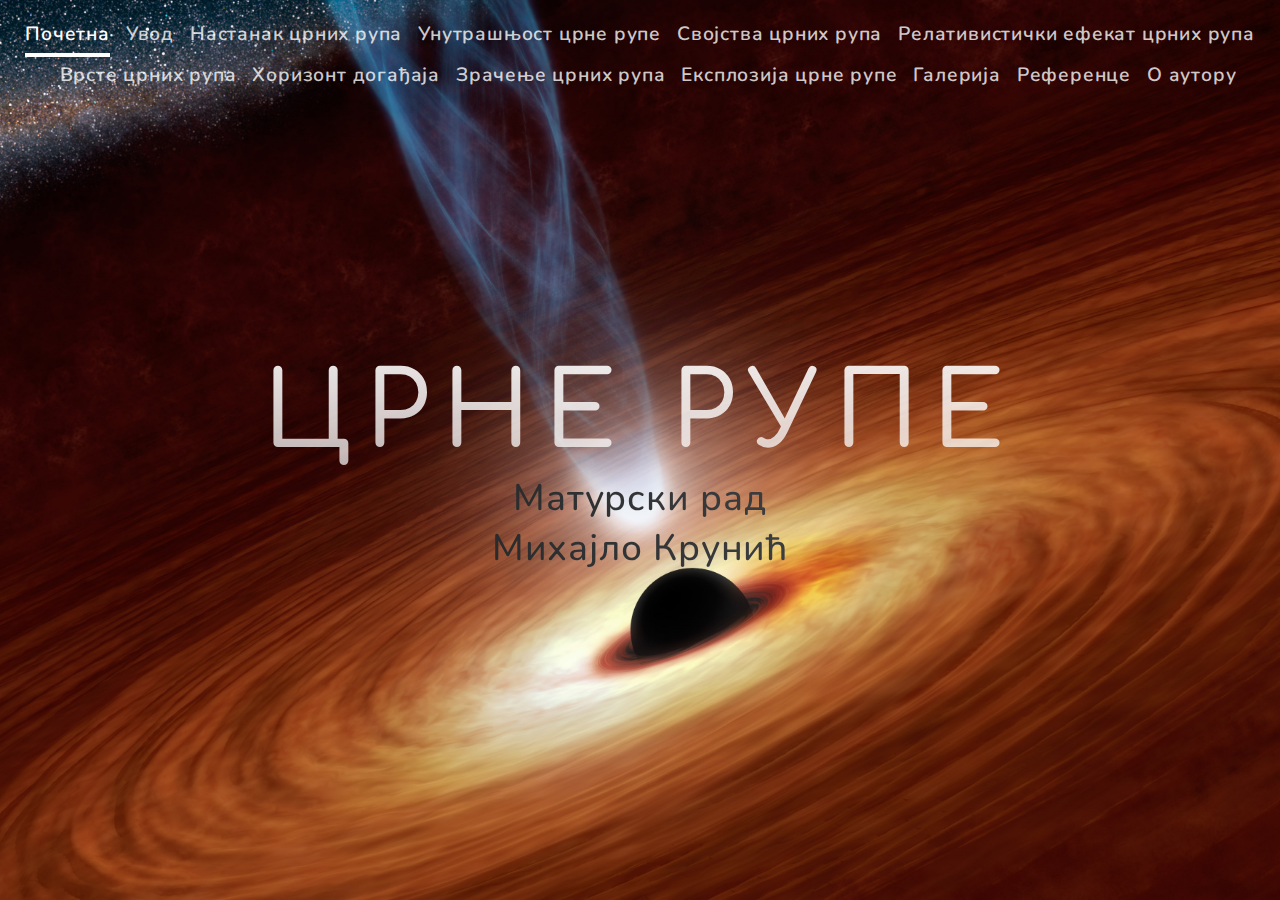
<file: index.html>
<!DOCTYPE html>
<html>
<head>
    <meta name="viewport" content="width=device-width, initial-scale=1, shrink-to-fit=no user-scalable=no">
    <title>Црне Рупе</title>
    <!-- Google Fonts -->
    <link href="https://fonts.googleapis.com/css?family=Comfortaa|Nunito&display=swap" rel="stylesheet">
    <!-- Bootstrap  CSS -->
    <link href="bootstrap/bootstrap.min.css" rel="stylesheet">
    <!-- CSS za stranice -->
    <link href="css/crne_rupe.css" rel="stylesheet">
</head>

<body class="text-center homepage" data-gr-c-s-loaded="true">
    <div class="cover-container d-flex w-100 h-100 p-3 mx-auto flex-column">
        <header class="masthead mb-auto">
            <div class="inner">
                <!--  <h3 class="masthead-brand text-uppercase">Црне Рупе</h3> -->
                <nav class="nav nav-masthead justify-content-center">
                    <a class="nav-link active" href="index.html">Почетна</a>
                    <a class="nav-link" href="stranice/uvod.html">Увод</a>
                    <a class="nav-link" href="stranice/nastanak.html">Настанак црних рупа</a>
                    <a class="nav-link" href="stranice/unutrasnjost.html">Унутрашњост црне рупе</a>
                    <a class="nav-link" href="stranice/svojstva.html">Својства црних рупа</a>
                    <a class="nav-link" href="relativisticki_efekat.html">Релативистички ефекат црних рупа</a>
                    <a class="nav-link" href="stranice/vrste.html">Врсте црних рупа</a>
                    <a class="nav-link" href="stranice/horizont_dogadjaja.html">Хоризонт догађаја</a>
                    <a class="nav-link" href="stranice/zracenje.html">Зрачење црних рупа</a>
                    <a class="nav-link" href="stranice/eksplozija.html">Експлозија црне рупе</a>
                    <a class="nav-link" href="stranice/galerija.html">Галерија</a>
                    <a class="nav-link" href="stranice/reference.html">Референце</a>
                    <a class="nav-link" href="stranice/autor.html">О аутору</a>
                </nav>
            </div>
        </header>
        <main role="main" class="inner-cover">
            <h1 class="cover-heading mx-auto my-0 text-uppercase">Црне Рупе</h1>
            <h2 class="mx-auto mt-2 mb-5">Матурски рад <br> Михајло Крунић</h2>
        </main>
        <footer class="mastfoot mt-auto">
            <div class="inner">
            </div>
        </footer>
    </div>
</body>

</html>
</file>
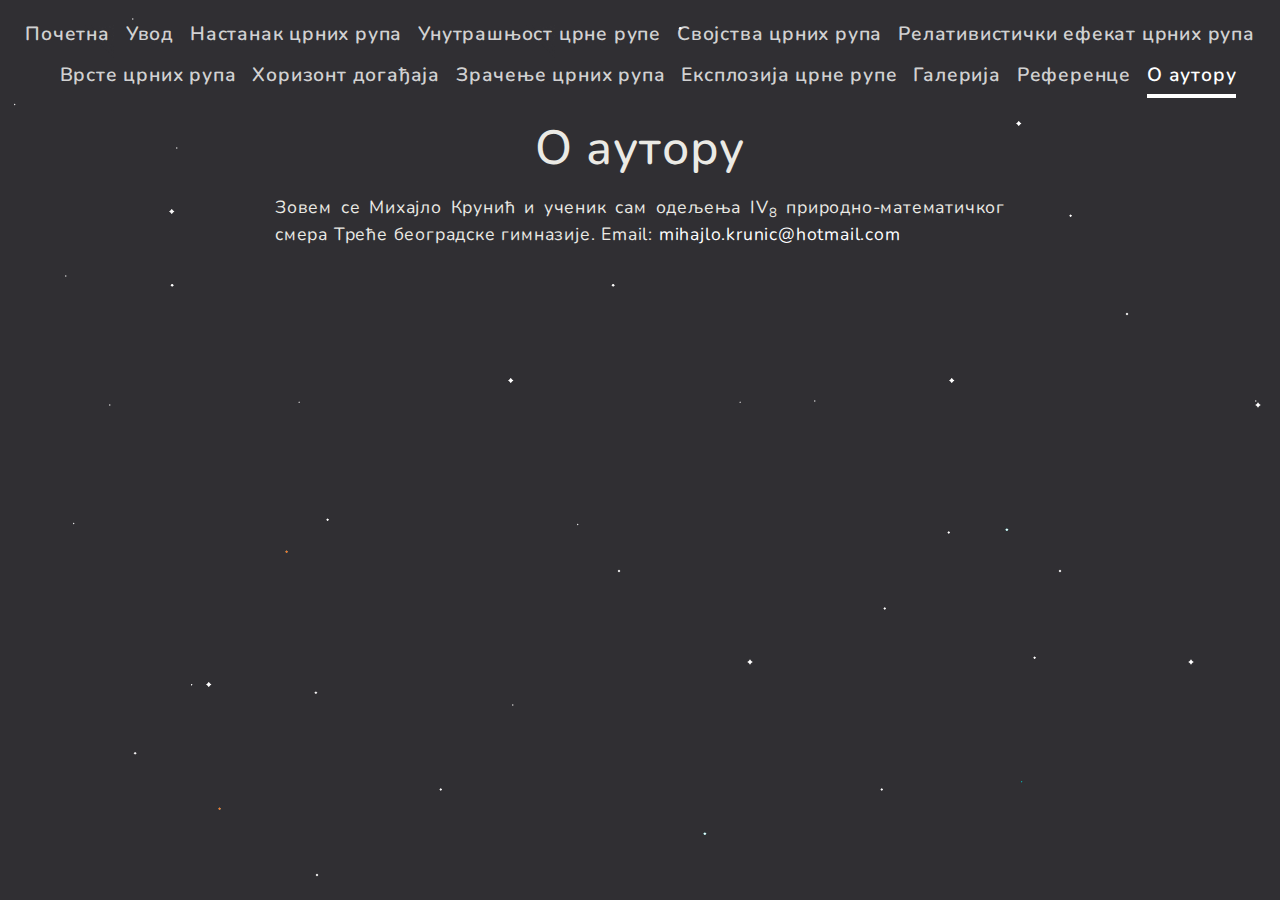
<file: stranice/autor.html>
<!DOCTYPE html>
<html>
<head>
    <meta name="viewport" content="width=device-width, initial-scale=1, shrink-to-fit=no user-scalable=no">
    <title>О аутору</title>
    <!-- Google Fonts -->
    <link href="https://fonts.googleapis.com/css?family=Comfortaa|Nunito&display=swap" rel="stylesheet">
    <!-- Bootstrap  CSS -->
    <link href="../bootstrap/bootstrap.min.css" rel="stylesheet">
    <!-- CSS za stranice -->
    <link href="../css/crne_rupe.css" rel="stylesheet">
</head>
<body class="content-page height_100">
    <div class="cover-container d-flex p-3 mx-auto flex-column">
        <!-- <img class="zvezde" src="img/zvezde.png">-->
        <header class="masthead mb-auto">
            <div class="inner">
                <nav class="nav nav-masthead justify-content-center">
                    <a class="nav-link" href="../index.html">Почетна</a>
                    <a class="nav-link" href="uvod.html">Увод</a>
                    <a class="nav-link" href="nastanak.html">Настанак црних рупа</a>
                    <a class="nav-link" href="unutrasnjost.html">Унутрашњост црне рупе</a>
                    <a class="nav-link" href="svojstva.html">Својства црних рупа</a>
                    <a class="nav-link" href="relativisticki_efekat.html">Релативистички ефекат црних рупа</a>
                    <a class="nav-link" href="vrste.html">Врсте црних рупа</a>
                    <a class="nav-link" href="horizont_dogadjaja.html">Хоризонт догађаја</a>
                    <a class="nav-link" href="zracenje.html">Зрачење црних рупа</a>
                    <a class="nav-link" href="eksplozija.html">Експлозија црне рупе</a>
                    <a class="nav-link" href="galerija.html">Галерија</a>
                    <a class="nav-link" href="reference.html">Референце</a>
                    <a class="nav-link active" href="autor.html">О аутору</a>
                </nav>
            </div>
        </header>
        <div class="sadrzaj">
            <div class="container">
                <div class="row sidebar">
                    <div class="col-lg-10 col-xl-8 offset-lg-1 offset-xl-2">
                        <div class="intro">
                            <h1 class="text-center tekst-title">О аутору</h1>
                        </div>
                        <div class="text">
                            <p>
                                Зовем се Михајло Крунић и ученик сам одељења IV<sub>8</sub> природно-математичког смера Треће београдске гимназије. Email: <a href="mailto:mihajlo.krunic@hotmail.com">mihajlo.krunic@hotmail.com</a>
                            </p>

                        </div>
                    </div>
                </div>
            </div>
        </div>
    </div>
</body>

</html>
</file>
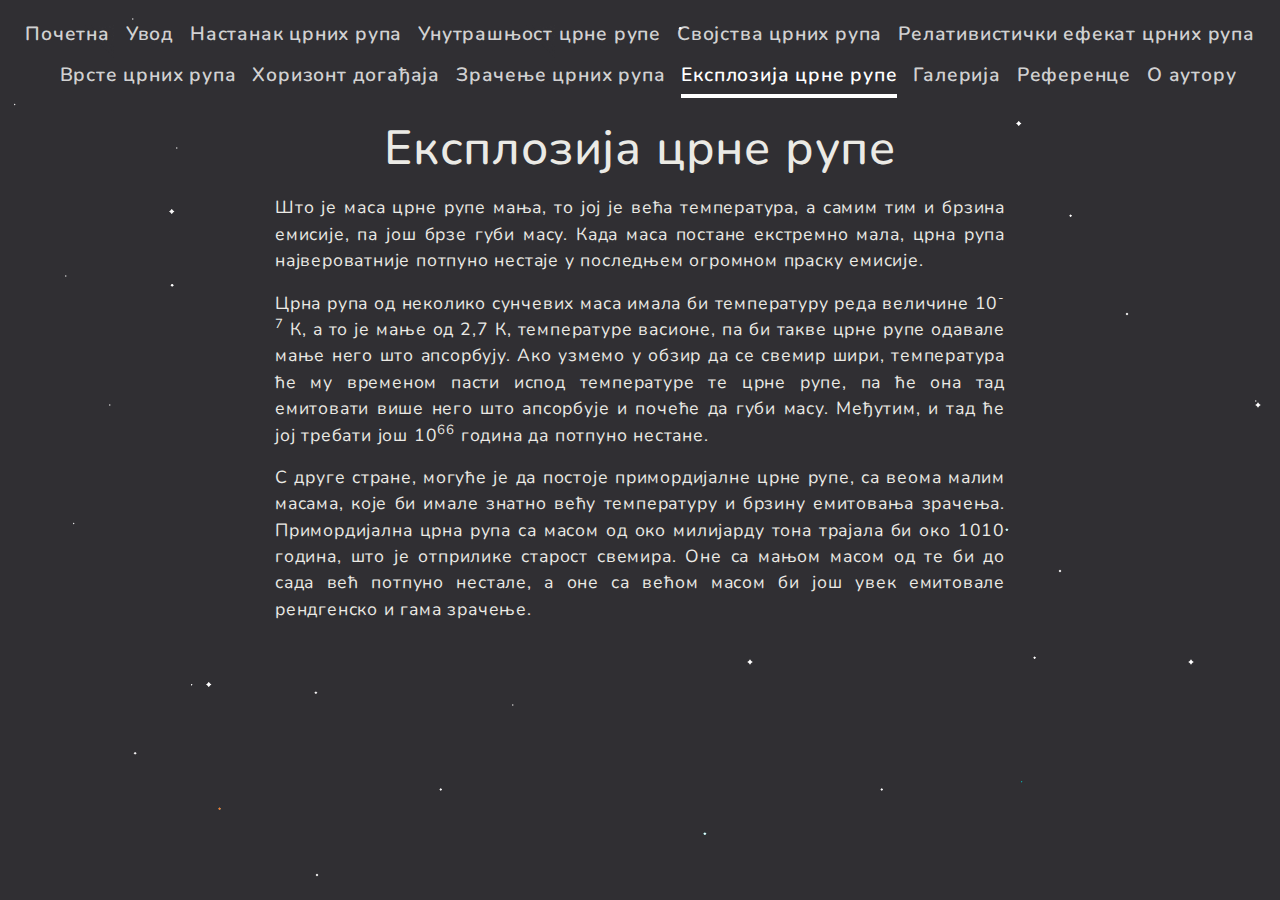
<file: stranice/eksplozija.html>
<!DOCTYPE html>
<html>
<head>
    <meta name="viewport" content="width=device-width, initial-scale=1, shrink-to-fit=no user-scalable=no">
    <title>Експлозија црне рупе</title>
    <!-- Google Fonts -->
    <link href="https://fonts.googleapis.com/css?family=Comfortaa|Nunito&display=swap" rel="stylesheet">
    <!-- Bootstrap  CSS -->
    <link href="../bootstrap/bootstrap.min.css" rel="stylesheet">
    <!-- CSS za stranice -->
    <link href="../css/crne_rupe.css" rel="stylesheet">
</head>
<body class="content-page height_100">
    <div class="cover-container d-flex p-3 mx-auto flex-column">
        <!-- <img class="zvezde" src="img/zvezde.png">-->
        <header class="masthead mb-auto">
            <div class="inner">
                <nav class="nav nav-masthead justify-content-center">
                    <a class="nav-link" href="../index.html">Почетна</a>
                    <a class="nav-link" href="uvod.html">Увод</a>
                    <a class="nav-link" href="nastanak.html">Настанак црних рупа</a>
                    <a class="nav-link" href="unutrasnjost.html">Унутрашњост црне рупе</a>
                    <a class="nav-link" href="svojstva.html">Својства црних рупа</a>
                    <a class="nav-link" href="relativisticki_efekat.html">Релативистички ефекат црних рупа</a>
                    <a class="nav-link" href="vrste.html">Врсте црних рупа</a>
                    <a class="nav-link" href="horizont_dogadjaja.html">Хоризонт догађаја</a>
                    <a class="nav-link" href="zracenje.html">Зрачење црних рупа</a>
                    <a class="nav-link active" href="eksplozija.html">Експлозија црне рупе</a>
                    <a class="nav-link" href="galerija.html">Галерија</a>
                    <a class="nav-link" href="reference.html">Референце</a>
                    <a class="nav-link" href="autor.html">О аутору</a>
                </nav>
            </div>
        </header>
        <div class="sadrzaj">
            <div class="container">
                <div class="row sidebar">
                    <div class="col-lg-10 col-xl-8 offset-lg-1 offset-xl-2">
                        <div class="intro">
                            <h1 class="text-center tekst-title">Експлозија црне рупе</h1>
                        </div>
                        <div class="text">
                            <p>
                                Што је маса црне рупе мања, то јој је већа температура, а самим тим и брзина емисије, па још брзе губи масу. Када маса постане екстремно мала, црна рупа највероватније потпуно нестаје у последњем огромном праску емисије.
                            </p>
                            <p>
                                Црна рупа од неколико сунчевих маса имала би температуру реда величине 10<sup>-7</sup> К, а то је мање од 2,7 К, температуре васионе, па би такве црне рупе одавале мање него што апсорбују. Ако узмемо у обзир да се свемир шири, температура ће му временом пасти испод температуре те црне рупе, па ће она тад емитовати више него што апсорбује и почеће да губи масу. Међутим, и тад ће јој требати још 10<sup>66</sup> година да потпуно нестане.
                            </p>
                            <p>
                               С друге стране, могуће је да постоје примордијалне црне рупе, са веома малим масама, које би имале знатно већу температуру и брзину емитовања зрачења. Примордијална црна рупа са масом од око милијарду тона трајала би око 1010 година, што је отприлике старост свемира. Оне са мањом масом од те би до сада већ потпуно нестале, а оне са већом масом би још увек емитовале рендгенско и гама зрачење.
                            </p>
                        </div>
                    </div>
                </div>
            </div>
        </div>
    </div>
</body>

</html>
</file>
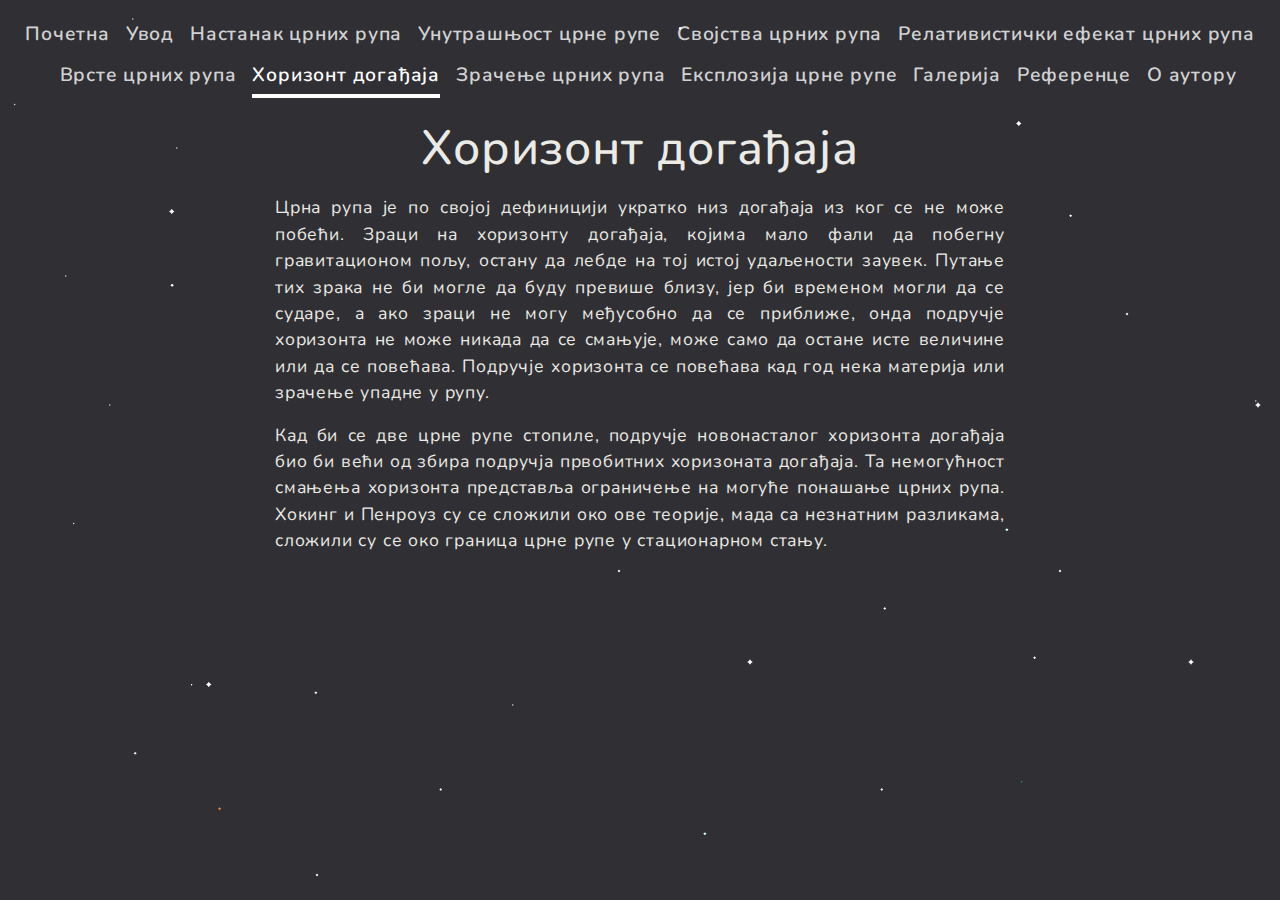
<file: stranice/horizont_dogadjaja.html>
<!DOCTYPE html>
<html>
<head>
    <meta name="viewport" content="width=device-width, initial-scale=1, shrink-to-fit=no user-scalable=no">
    <title>Хоризонт догађаја</title>
    <!-- Google Fonts -->
    <link href="https://fonts.googleapis.com/css?family=Comfortaa|Nunito&display=swap" rel="stylesheet">
    <!-- Bootstrap  CSS -->
    <link href="../bootstrap/bootstrap.min.css" rel="stylesheet">
    <!-- CSS za stranice -->
    <link href="../css/crne_rupe.css" rel="stylesheet">
</head>
<body class="content-page height_100">
    <div class="cover-container d-flex p-3 mx-auto flex-column">
        <!-- <img class="zvezde" src="img/zvezde.png">-->
        <header class="masthead mb-auto">
            <div class="inner">
                <nav class="nav nav-masthead justify-content-center">
                    <a class="nav-link" href="../index.html">Почетна</a>
                    <a class="nav-link" href="uvod.html">Увод</a>
                    <a class="nav-link" href="nastanak.html">Настанак црних рупа</a>
                    <a class="nav-link" href="unutrasnjost.html">Унутрашњост црне рупе</a>
                    <a class="nav-link" href="svojstva.html">Својства црних рупа</a>
                    <a class="nav-link" href="relativisticki_efekat.html">Релативистички ефекат црних рупа</a>
                    <a class="nav-link" href="vrste.html">Врсте црних рупа</a>
                    <a class="nav-link active" href="horizont_dogadjaja.html">Хоризонт догађаја</a>
                    <a class="nav-link" href="zracenje.html">Зрачење црних рупа</a>
                    <a class="nav-link" href="eksplozija.html">Експлозија црне рупе</a>
                    <a class="nav-link" href="galerija.html">Галерија</a>
                    <a class="nav-link" href="reference.html">Референце</a>
                    <a class="nav-link" href="autor.html">О аутору</a>
                </nav>
            </div>
        </header>
        <div class="sadrzaj">
            <div class="container">
                <div class="row sidebar">
                    <div class="col-lg-10 col-xl-8 offset-lg-1 offset-xl-2">
                        <div class="intro">
                            <h1 class="text-center tekst-title">Хоризонт догађаја</h1>
                        </div>
                        <div class="text">
                            <p>
                                Црна рупа је по својој дефиницији укратко низ догађаја из ког се не може побећи. Зраци на хоризонту догађаја, којима мало фали да побегну гравитационом пољу, остану да лебде на тој истој удаљености заувек. Путање тих зрака не би могле да буду превише близу, јер би временом могли да се сударе, а ако зраци не могу међусобно да се приближе, онда подручје хоризонта не може никада да се смањује, може само да остане исте величине или да се повећава. Подручје хоризонта се повећава кад год нека материја или зрачење упадне у рупу.
                            </p>
                            <p>
                                Кад би се две црне рупе стопиле, подручје новонасталог хоризонта догађаја био би већи од збира подручја првобитних хоризоната догађаја. Та немогућност смањења хоризонта представља ограничење на могуће понашање црних рупа. Хокинг и Пенроуз су се сложили око ове теорије, мада са незнатним разликама, сложили су се око граница црне рупе у стационарном стању.
                            </p>
                        </div>
                    </div>
                </div>
            </div>
        </div>
    </div>
</body>

</html>
</file>
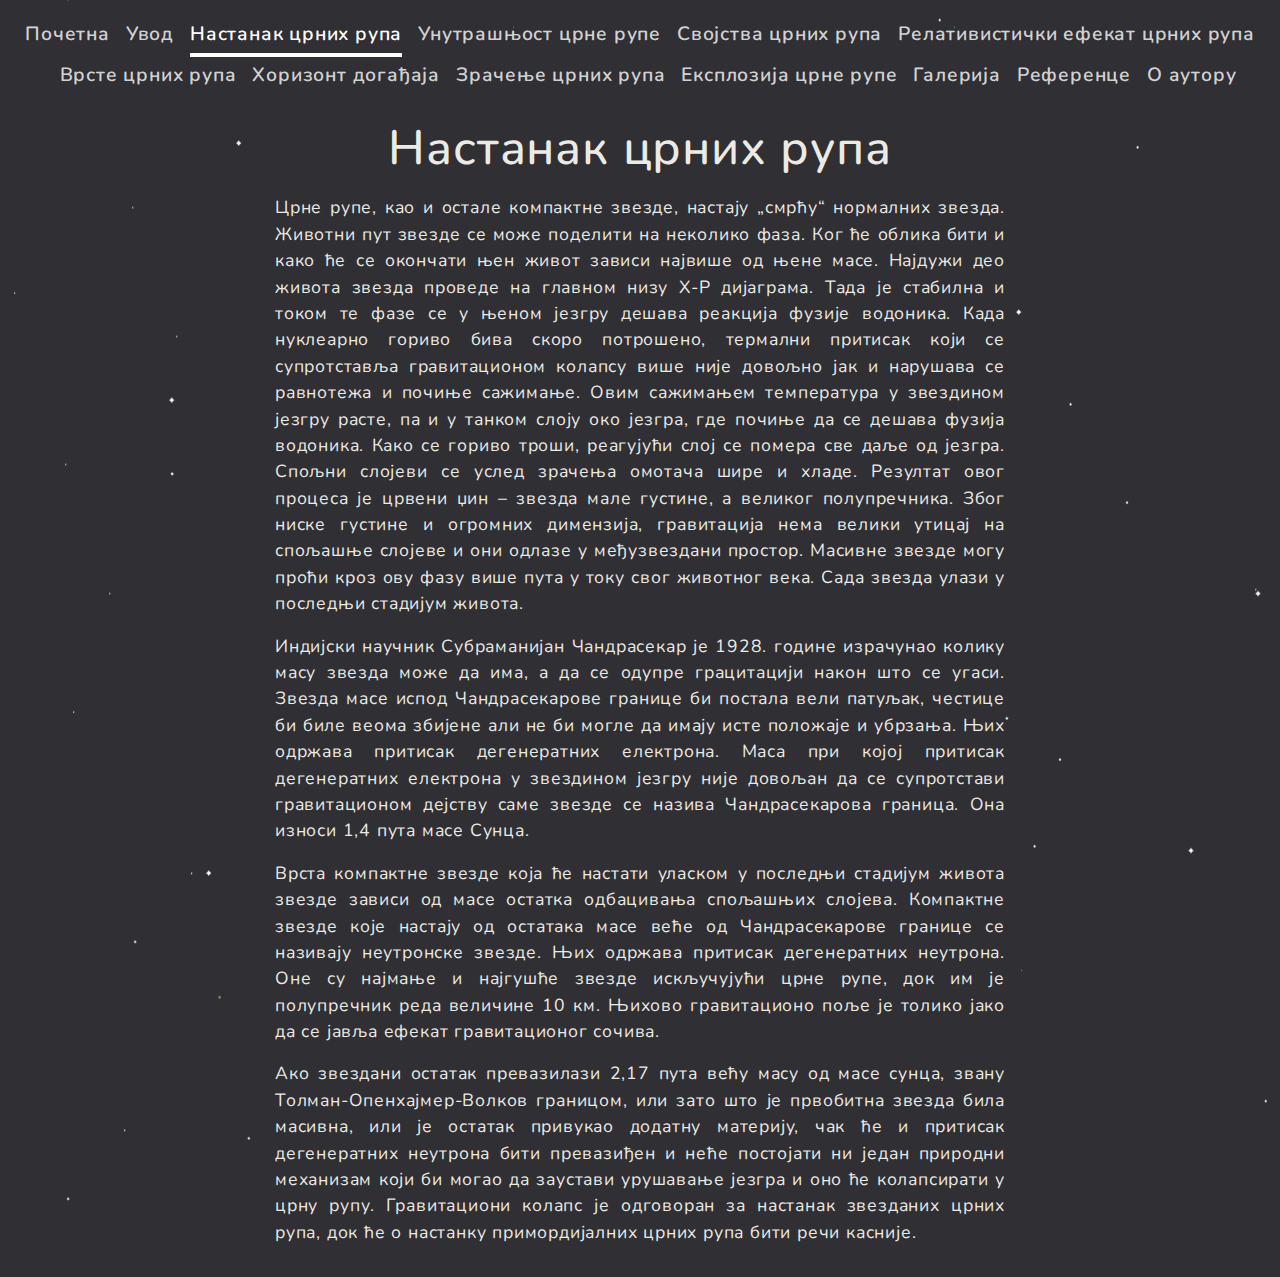
<file: stranice/nastanak.html>
<!DOCTYPE html>
<html>
<head>
    <meta name="viewport" content="width=device-width, initial-scale=1, shrink-to-fit=no user-scalable=no">
    <title>Настанак црних рупа</title>
    <!-- Google Fonts -->
    <link href="https://fonts.googleapis.com/css?family=Comfortaa|Nunito&display=swap" rel="stylesheet">
    <!-- Bootstrap  CSS -->
    <link href="../bootstrap/bootstrap.min.css" rel="stylesheet">
    <!-- CSS za stranice -->
    <link href="../css/crne_rupe.css" rel="stylesheet">
</head>
<body class="content-page">
    <div class="cover-container d-flex p-3 mx-auto flex-column">
        <!-- <img class="zvezde" src="img/zvezde.png">-->
        <header class="masthead mb-auto">
            <div class="inner">
                <nav class="nav nav-masthead justify-content-center">
                    <a class="nav-link" href="../index.html">Почетна</a>
                    <a class="nav-link" href="uvod.html">Увод</a>
                    <a class="nav-link active" href="nastanak.html">Настанак црних рупа</a>
                    <a class="nav-link" href="unutrasnjost.html">Унутрашњост црне рупе</a>
                    <a class="nav-link" href="svojstva.html">Својства црних рупа</a>
                    <a class="nav-link" href="relativisticki_efekat.html">Релативистички ефекат црних рупа</a>
                    <a class="nav-link" href="vrste.html">Врсте црних рупа</a>
                    <a class="nav-link" href="horizont_dogadjaja.html">Хоризонт догађаја</a>
                    <a class="nav-link" href="zracenje.html">Зрачење црних рупа</a>
                    <a class="nav-link" href="eksplozija.html">Експлозија црне рупе</a>
                    <a class="nav-link" href="galerija.html">Галерија</a>
                    <a class="nav-link" href="reference.html">Референце</a>
                    <a class="nav-link" href="autor.html">О аутору</a>
                </nav>
            </div>
        </header>
        <div class="sadrzaj">
            <div class="container">
                <div class="row sidebar">
                    <div class="col-lg-10 col-xl-8 offset-lg-1 offset-xl-2">
                        <div class="intro">
                            <h1 class="text-center tekst-title">Настанак црних рупа</h1>
                        </div>
                        <div class="text">
                            <p>
                                Црне рупе, као и остале компактне звезде, настају „смрћу“ нормалних звезда. Животни пут звезде се може поделити на неколико фаза. Ког ће облика бити и како ће се окончати њен живот зависи највише од њене масе. Најдужи део живота звезда проведе на главном низу Х-Р дијаграма. Тада је стабилна и током те фазе се у њеном језгру дешава реакција фузије водоника. Када нуклеарно гориво бива скоро потрошено, термални притисак који се супротставља гравитационом колапсу више није довољно јак и нарушава се равнотежа и почиње сажимање. Овим сажимањем температура у звездином језгру расте, па и у танком слоју око језгра, где почиње да се дешава фузија водоника. Како се гориво троши, реагујући слој се помера све даље од језгра. Спољни слојеви се услед зрачења омотача шире и хладе. Резултат овог процеса је црвени џин – звезда мале густине, а великог полупречника. Због ниске густине и огромних димензија, гравитација нема велики утицај на спољашње слојеве и они одлазе у међузвездани простор. Масивне звезде могу проћи кроз ову фазу више пута у току свог животног века. Сада звезда улази у последњи стадијум живота.
                            </p>
                            <p>
                                Индијски научник Субраманијан Чандрасекар је 1928. године израчунао колику масу звезда може да има, а да се одупре грацитацији након што се угаси. Звезда масе испод Чандрасекарове границе би постала вели патуљак, честице би биле веома збијене али не би могле да имају исте положаје и убрзања. Њих одржава притисак дегенератних електрона. Маса при којој притисак дегенератних електрона у звездином језгру није довољан да се супротстави гравитационом дејству саме звезде се назива Чандрасекарова граница. Она износи 1,4 пута масе Сунца.
                            </p>
                            <p>
                                Врста компактне звезде која ће настати уласком у последњи стадијум живота звезде зависи од масе остатка одбацивања спољашњих слојева. Компактне звезде које настају од остатака масе веће од Чандрасекарове границе се називају неутронске звезде. Њих одржава притисак дегенератних неутрона. Оне су најмање и најгушће звезде искључујући црне рупе, док им је полупречник реда величине 10 км. Њихово гравитационо поље је толико јако да се јавља ефекат гравитационог сочива.
                            </p>
                            <p>
                                Ако звездани остатак превазилази 2,17 пута већу масу од масе сунца, звану Толман-Опенхајмер-Волков границом, или зато што је првобитна звезда била масивна, или је остатак привукао додатну материју, чак ће и притисак дегенератних неутрона бити превазиђен и неће постојати ни један природни механизам који би могао да заустави урушавање језгра и оно ће колапсирати у црну рупу. Гравитациони колапс је одговоран за настанак звезданих црних рупа, док ће о настанку примордијалних црних рупа бити речи касније.
                            </p>
                        </div>
                    </div>
                </div>
            </div>
        </div>
    </div>
</body>

</html>
</file>
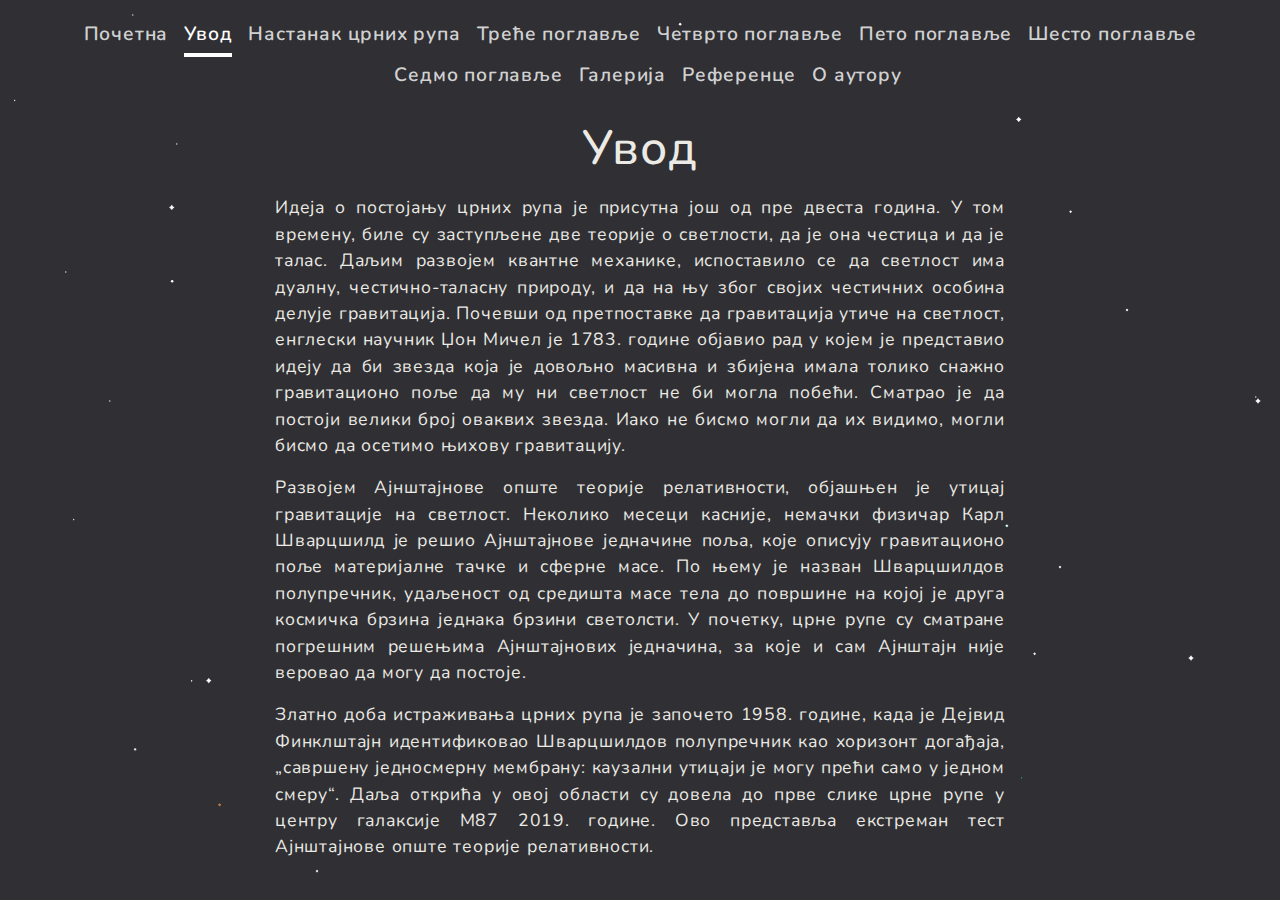
<file: stranice/prvo_poglavlje.html>
<!DOCTYPE html>
<html>
<head>
    <meta name="viewport" content="width=device-width, initial-scale=1, shrink-to-fit=no user-scalable=no">
    <title>Прво поглавље</title>
    <!-- Google Fonts -->
    <link href="https://fonts.googleapis.com/css?family=Comfortaa|Nunito&display=swap" rel="stylesheet">
    <!-- Bootstrap  CSS -->
    <link href="../bootstrap/bootstrap.min.css" rel="stylesheet">
    <!-- CSS za stranice -->
    <link href="../css/crne_rupe.css" rel="stylesheet">
</head>
<body class="content-page">
    <div class="cover-container d-flex p-3 mx-auto flex-column">
        <!-- <img class="zvezde" src="img/zvezde.png">-->
        <header class="masthead mb-auto">
            <div class="inner">
                <nav class="nav nav-masthead justify-content-center">
                    <a class="nav-link" href="../index.html">Почетна</a>
                    <a class="nav-link active" href="prvo_poglavlje.html">Увод</a>
                    <a class="nav-link" href="nastanak.html">Настанак црних рупа</a>
                    <a class="nav-link" href="">Треће поглавље</a>
                    <a class="nav-link" href="">Четврто поглавље</a>
                    <a class="nav-link" href="">Пето поглавље</a>
                    <a class="nav-link" href="">Шесто поглавље</a>
                    <a class="nav-link" href="">Седмо поглавље</a>
                    <a class="nav-link" href="galerija.html">Галерија</a>
                    <a class="nav-link" href="">Референце</a>
                    <a class="nav-link" href="">О аутору</a>
                </nav>
            </div>
        </header>
        <div class="sadrzaj">
            <div class="container">
                <div class="row sidebar">
                    <div class="col-lg-10 col-xl-8 offset-lg-1 offset-xl-2">
                        <div class="intro">
                            <h1 class="text-center tekst-title">Увод</h1>
                        </div>
                        <div class="text">
                            <p>
                                Идеја о постојању црних рупа је присутна још од пре двеста година. У том времену, биле су заступљене две теорије о светлости, да је она честица и да је талас. Даљим развојем квантне механике, испоставило се да светлост има дуалну, честично-таласну природу, и да на њу због својих честичних особина делује гравитација. Почевши од претпоставке да гравитација утиче на светлост, енглески научник Џон Мичел је 1783. године објавио рад у којем је представио идеју да би звезда која је довољно масивна и збијена имала толико снажно гравитационо поље да му ни светлост не би могла побећи. Сматрао је да постоји велики број оваквих звезда. Иако не бисмо могли да их видимо, могли бисмо да осетимо њихову гравитацију.
                            </p>
                            <p>
                                Развојем Ајнштајнове опште теорије релативности, објашњен је утицај гравитације на светлост. Неколико месеци касније, немачки физичар Карл Шварцшилд је решио Ајнштајнове једначине поља, које описују гравитационо поље материјалне тачке и сферне масе. По њему је назван Шварцшилдов полупречник, удаљеност од средишта масе тела до површине на којој је друга космичка брзина једнака брзини светолсти. У почетку, црне рупе су сматране погрешним решењима Ајнштајнових једначина, за које и сам Ајнштајн није веровао да могу да постоје.
                            </p>
                            <p>
                                Златно доба истраживања црних рупа је започето 1958. године, када је Дејвид Финклштајн идентификовао Шварцшилдов полупречник као хоризонт догађаја, „савршену једносмерну мембрану: каузални утицаји је могу прећи само у једном смеру“. Даља открића у овој области су довела до прве слике црне рупе у центру галаксије М87 2019. године. Ово представља екстреман тест Ајнштајнове опште теорије релативности.                               
                            </p>
                        </div>
                    </div>
                </div>
            </div>
        </div>
    </div>
</body>

</html>
</file>
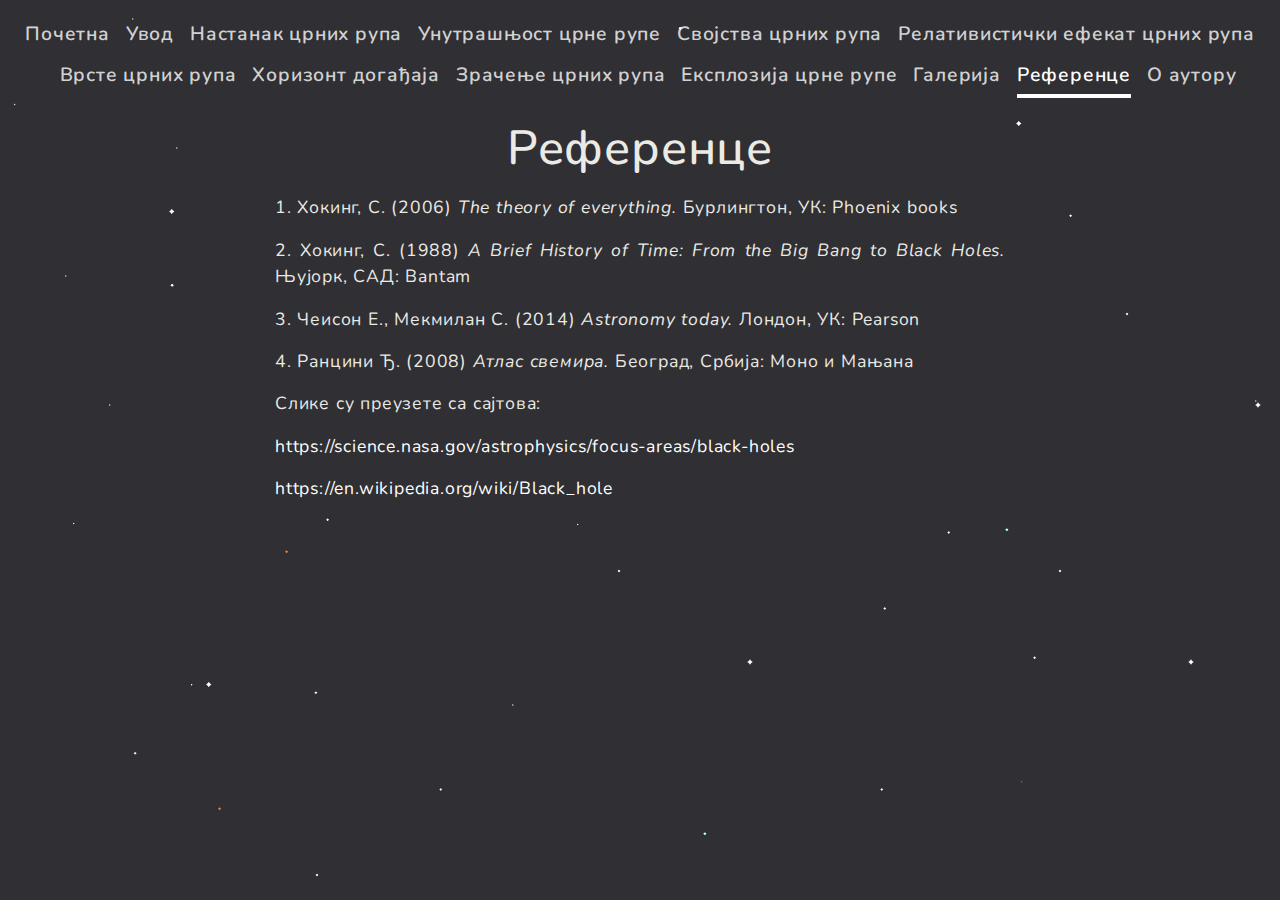
<file: stranice/reference.html>
<!DOCTYPE html>
<html>
<head>
    <meta name="viewport" content="width=device-width, initial-scale=1, shrink-to-fit=no user-scalable=no">
    <title>Референце</title>
    <!-- Google Fonts -->
    <link href="https://fonts.googleapis.com/css?family=Comfortaa|Nunito&display=swap" rel="stylesheet">
    <!-- Bootstrap  CSS -->
    <link href="../bootstrap/bootstrap.min.css" rel="stylesheet">
    <!-- CSS za stranice -->
    <link href="../css/crne_rupe.css" rel="stylesheet">
</head>
<body class="content-page height_100">
    <div class="cover-container d-flex p-3 mx-auto flex-column">
        <!-- <img class="zvezde" src="img/zvezde.png">-->
        <header class="masthead mb-auto">
            <div class="inner">
                <nav class="nav nav-masthead justify-content-center">
                    <a class="nav-link" href="../index.html">Почетна</a>
                    <a class="nav-link" href="uvod.html">Увод</a>
                    <a class="nav-link" href="nastanak.html">Настанак црних рупа</a>
                    <a class="nav-link" href="unutrasnjost.html">Унутрашњост црне рупе</a>
                    <a class="nav-link" href="svojstva.html">Својства црних рупа</a>
                    <a class="nav-link" href="relativisticki_efekat.html">Релативистички ефекат црних рупа</a>
                    <a class="nav-link" href="vrste.html">Врсте црних рупа</a>
                    <a class="nav-link" href="horizont_dogadjaja.html">Хоризонт догађаја</a>
                    <a class="nav-link" href="zracenje.html">Зрачење црних рупа</a>
                    <a class="nav-link" href="eksplozija.html">Експлозија црне рупе</a>
                    <a class="nav-link" href="galerija.html">Галерија</a>
                    <a class="nav-link active" href="reference.html">Референце</a>
                    <a class="nav-link" href="autor.html">О аутору</a>
                </nav>
            </div>
        </header>
        <div class="sadrzaj">
            <div class="container">
                <div class="row sidebar">
                    <div class="col-lg-10 col-xl-8 offset-lg-1 offset-xl-2">
                        <div class="intro">
                            <h1 class="text-center tekst-title">Референце</h1>
                        </div>
                        <div class="text">
                            <p>
                                1. Хокинг, С. (2006)<i> The theory of everything.</i> Бурлингтон, УК: Phoenix books
                            </p>
                            <p>
                                2. Хокинг, С. (1988)<i> A Brief History of Time: From the Big Bang to Black Holes.</i> Њујорк, САД: Bantam
                            </p>
                            <p>
                                3. Чеисон Е., Мекмилан С. (2014)<i> Astronomy today. </i>Лондон, УК: Pearson
                            </p>
                            <p>
                                4. Ранцини Ђ. (2008)<i> Атлас свемира. </i>Београд, Србија: Моно и Мањана  
                            </p>
                            <p>Слике су преузете са сајтова:</p>
                            <p><a href="https://science.nasa.gov/astrophysics/focus-areas/black-holes">https://science.nasa.gov/astrophysics/focus-areas/black-holes</a></p>
                            <p><a href="https://en.wikipedia.org/wiki/Black_hole">https://en.wikipedia.org/wiki/Black_hole</a></p>
                        </div>
                    </div>
                </div>
            </div>
        </div>
    </div>
</body>

</html>
</file>
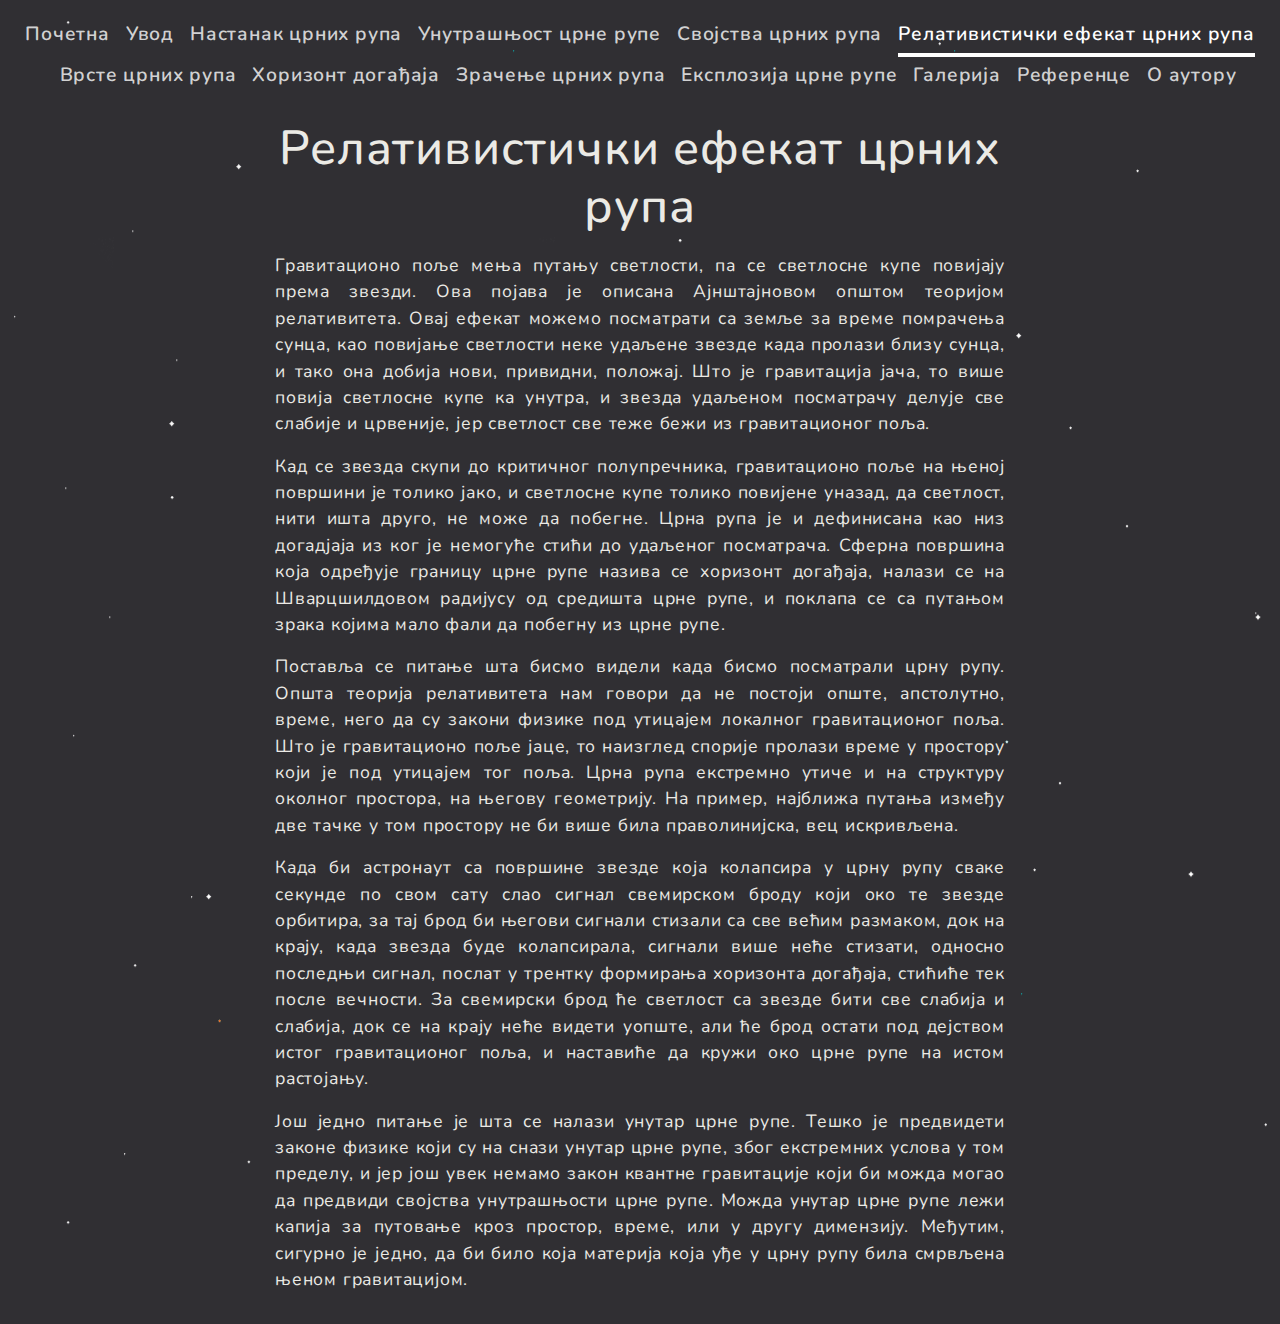
<file: stranice/relativisticki_efekat.html>
<!DOCTYPE html>
<html>
<head>
    <meta name="viewport" content="width=device-width, initial-scale=1, shrink-to-fit=no user-scalable=no">
    <title>Релативистички ефекат црних рупа</title>
    <!-- Google Fonts -->
    <link href="https://fonts.googleapis.com/css?family=Comfortaa|Nunito&display=swap" rel="stylesheet">
    <!-- Bootstrap  CSS -->
    <link href="../bootstrap/bootstrap.min.css" rel="stylesheet">
    <!-- CSS za stranice -->
    <link href="../css/crne_rupe.css" rel="stylesheet">
</head>
<body class="content-page">
    <div class="cover-container d-flex p-3 mx-auto flex-column">
        <!-- <img class="zvezde" src="img/zvezde.png">-->
        <header class="masthead mb-auto">
            <div class="inner">
                <nav class="nav nav-masthead justify-content-center">
                    <a class="nav-link" href="../index.html">Почетна</a>
                    <a class="nav-link" href="uvod.html">Увод</a>
                    <a class="nav-link" href="nastanak.html">Настанак црних рупа</a>
                    <a class="nav-link" href="unutrasnjost.html">Унутрашњост црне рупе</a>
                    <a class="nav-link" href="svojstva.html">Својства црних рупа</a>
                    <a class="nav-link active" href="relativisticki_efekat.html">Релативистички ефекат црних рупа</a>
                    <a class="nav-link" href="vrste.html">Врсте црних рупа</a>
                    <a class="nav-link" href="horizont_dogadjaja.html">Хоризонт догађаја</a>
                    <a class="nav-link" href="zracenje.html">Зрачење црних рупа</a>
                    <a class="nav-link" href="eksplozija.html">Експлозија црне рупе</a>
                    <a class="nav-link" href="galerija.html">Галерија</a>
                    <a class="nav-link" href="reference.html">Референце</a>
                    <a class="nav-link" href="autor.html">О аутору</a>
                </nav>
            </div>
        </header>
        <div class="sadrzaj">
            <div class="container">
                <div class="row sidebar">
                    <div class="col-lg-10 col-xl-8 offset-lg-1 offset-xl-2">
                        <div class="intro">
                            <h1 class="text-center tekst-title">Релативистички ефекат црних рупа</h1>
                        </div>
                        <div class="text">
                            <p>
                                Гравитационо поље мења путању светлости, па се светлосне купе повијају према звезди. Ова појава је описана Ајнштајновом општом теоријом релативитета. Овај ефекат можемо посматрати са земље за време помрачења сунца, као повијање светлости неке удаљене звезде када пролази близу сунца, и тако она добија нови, привидни, положај. Што је гравитација јача, то више повија светлосне купе ка унутра, и звезда удаљеном посматрачу делује све слабије и црвеније, јер светлост све теже бежи из гравитационог поља. 
                            </p>
                            <p>
                                Кад се звезда скупи до критичног полупречника, гравитационо поље на њеној површини је толико јако, и светлосне купе толико повијене уназад, да светлост, нити ишта друго, не може да побегне. Црна рупа је и дефинисана као низ догадјаја из ког је немогуће стићи до удаљеног посматрача. Сферна површина која одређује границу црне рупе назива се хоризонт догађаја, налази се на Шварцшилдовом радијусу од средишта црне рупе, и поклапа се са путањом зрака којима мало фали да побегну из црне рупе.
                            </p>
                            <p>
                                Поставља се питање шта бисмо видели када бисмо посматрали црну рупу. Општа теорија релативитета нам говори да не постоји опште, апстолутно, време, него да су закони физике под утицајем локалног гравитационог поља. Што је гравитационо поље јаце, то наизглед спорије пролази време у простору који је под утицајем тог поља. Црна рупа екстремно утиче и на структуру околног простора, на његову геометрију. На пример, најближа путања између две тачке у том простору не би више била праволинијска, вец искривљена.
                            </p>
                            <p>
                                Када би астронаут са површине звезде која колапсира у црну рупу сваке секунде по свом сату слао сигнал свемирском броду који око те звезде орбитира, за тај брод би његови сигнали стизали са све већим размаком, док на крају, када звезда буде колапсирала, сигнали више неће стизати, односно последњи сигнал, послат у трентку формирања хоризонта догађаја, стићиће тек после вечности. За свемирски брод ће светлост са звезде бити све слабија и слабија, док се на крају неће видети уопште, али ће брод остати под дејством истог гравитационог поља, и наставиће да кружи око црне рупе на истом растојању.
                            </p>
                            <p>
                                Још једно питање је шта се налази унутар црне рупе. Тешко је предвидети законе физике који су на снази унутар црне рупе, због екстремних услова у том пределу, и јер још увек немамо закон квантне гравитације који би можда могао да предвиди својства унутрашњости црне рупе. Можда унутар црне рупе лежи капија за путовање кроз простор, време, или у другу димензију. Међутим, сигурно је једно, да би било која материја која уђе у црну рупу била смрвљена њеном гравитацијом.
                            </p>
                        </div>
                    </div>
                </div>
            </div>
        </div>
    </div>
</body>

</html>
</file>
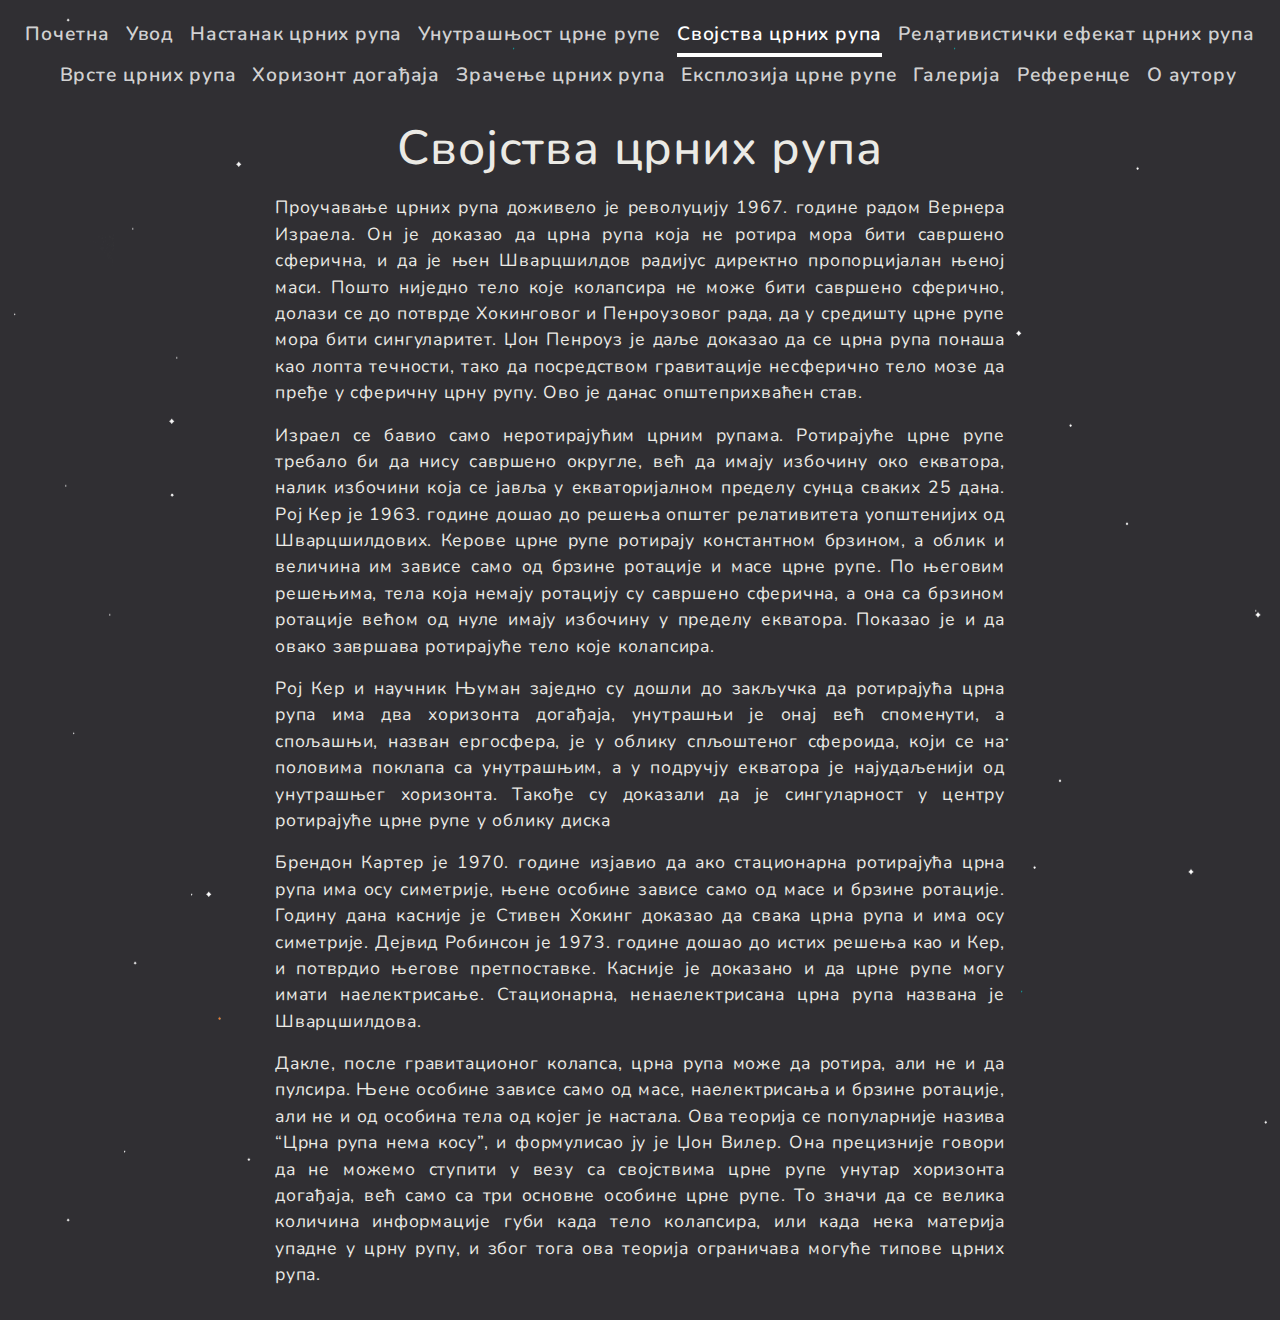
<file: stranice/svojstva.html>
<!DOCTYPE html>
<html>
<head>
    <meta name="viewport" content="width=device-width, initial-scale=1, shrink-to-fit=no user-scalable=no">
    <title>Својства црних рупа</title>
    <!-- Google Fonts -->
    <link href="https://fonts.googleapis.com/css?family=Comfortaa|Nunito&display=swap" rel="stylesheet">
    <!-- Bootstrap  CSS -->
    <link href="../bootstrap/bootstrap.min.css" rel="stylesheet">
    <!-- CSS za stranice -->
    <link href="../css/crne_rupe.css" rel="stylesheet">
</head>
<body class="content-page">
    <div class="cover-container d-flex p-3 mx-auto flex-column">
        <!-- <img class="zvezde" src="img/zvezde.png">-->
        <header class="masthead mb-auto">
            <div class="inner">
                <nav class="nav nav-masthead justify-content-center">
                    <a class="nav-link" href="../index.html">Почетна</a>
                    <a class="nav-link" href="uvod.html">Увод</a>
                    <a class="nav-link" href="nastanak.html">Настанак црних рупа</a>
                    <a class="nav-link" href="unutrasnjost.html">Унутрашњост црне рупе</a>
                    <a class="nav-link active" href="svojstva.html">Својства црних рупа</a>
                    <a class="nav-link" href="relativisticki_efekat.html">Релативистички ефекат црних рупа</a>
                    <a class="nav-link" href="vrste.html">Врсте црних рупа</a>
                    <a class="nav-link" href="horizont_dogadjaja.html">Хоризонт догађаја</a>
                    <a class="nav-link" href="zracenje.html">Зрачење црних рупа</a>
                    <a class="nav-link" href="eksplozija.html">Експлозија црне рупе</a>
                    <a class="nav-link" href="galerija.html">Галерија</a>
                    <a class="nav-link" href="reference.html">Референце</a>
                    <a class="nav-link" href="autor.html">О аутору</a>
                </nav>
            </div>
        </header>
        <div class="sadrzaj">
            <div class="container">
                <div class="row sidebar">
                    <div class="col-lg-10 col-xl-8 offset-lg-1 offset-xl-2">
                        <div class="intro">
                            <h1 class="text-center tekst-title">Својства црних рупа</h1>
                        </div>
                        <div class="text">
                            <p>
                                Проучавање црних рупа доживело је револуцију 1967. године радом Вернера Израела. Он је доказао да црна рупа која не ротира мора бити савршено сферична, и да је њен Шварцшилдов радијус директно пропорцијалан њеној маси. Пошто ниједно тело које колапсира не може бити савршено сферично, долази се до потврде Хокинговог и Пенроузовог рада, да у средишту црне рупе мора бити сингуларитет. Џон Пенроуз је даље доказао да се црна рупа понаша као лопта течности, тако да посредством гравитације несферично тело мозе да пређе у сферичну црну рупу. Ово је данас општеприхваћен став.
                            </p>
                            <p>
                                Израел се бавио само неротирајућим црним рупама. Ротирајуће црне рупе требало би да нису савршено округле, већ да имају избочину око екватора, налик избочини која се јавља у екваторијалном пределу сунца сваких 25 дана. Рој Кер је 1963. године дошао до решења општег релативитета уопштенијих од Шварцшилдових. Керове црне рупе ротирају константном брзином, а облик и величина им зависе само од брзине ротације и масе црне рупе. По његовим решењима, тела која немају ротацију су савршено сферична, а она са брзином ротације већом од нуле имају избочину у пределу екватора. Показао је и да овако завршава ротирајуће тело које колапсира.
                            </p>
                            <p>
                                Рој Кер и научник Њуман заједно су дошли до закључка да ротирајућа црна рупа има два хоризонта догађаја, унутрашњи је онај већ споменути, а спољашњи, назван ергосфера, је у облику спљоштеног сфероида, који се на половима поклапа са унутрашњим, а у подручју екватора је најудаљенији од унутрашњег хоризонта. Такође су доказали да је сингуларност у центру ротирајуће црне рупе у облику диска
                            </p>
                            <p>
                                Брендон Картер је 1970. године изјавио да ако стационарна ротирајућа црна рупа има осу симетрије, њене особине зависе само од масе и брзине ротације. Годину дана касније је Стивен Хокинг доказао да свака црна рупа и има осу симетрије. Дејвид Робинсон је 1973. године дошао до истих решења као и Кер, и потврдио његове претпоставке. Касније је доказано и да црне рупе могу имати наелектрисање. Стационарна, ненаелектрисана црна рупа названа је Шварцшилдова.
                            </p>
                            <p>
                                Дакле, после гравитационог колапса, црна рупа може да ротира, али не и да пулсира. Њене особине зависе само од масе, наелектрисања и брзине ротације, али не и од особина тела од којег је настала. Ова теорија се популарније назива “Црна рупа нема косу”, и формулисао ју је Џон Вилер. Она прецизније говори да не можемо ступити у везу са својствима црне рупе унутар хоризонта догађаја, већ само са три основне особине црне рупе. То значи да се велика количина информације губи када тело колапсира, или када нека материја упадне у црну рупу, и због тога ова теорија ограничава могуће типове црних рупа.
                            </p>
                        </div>
                    </div>
                </div>
            </div>
        </div>
    </div>
</body>

</html>
</file>
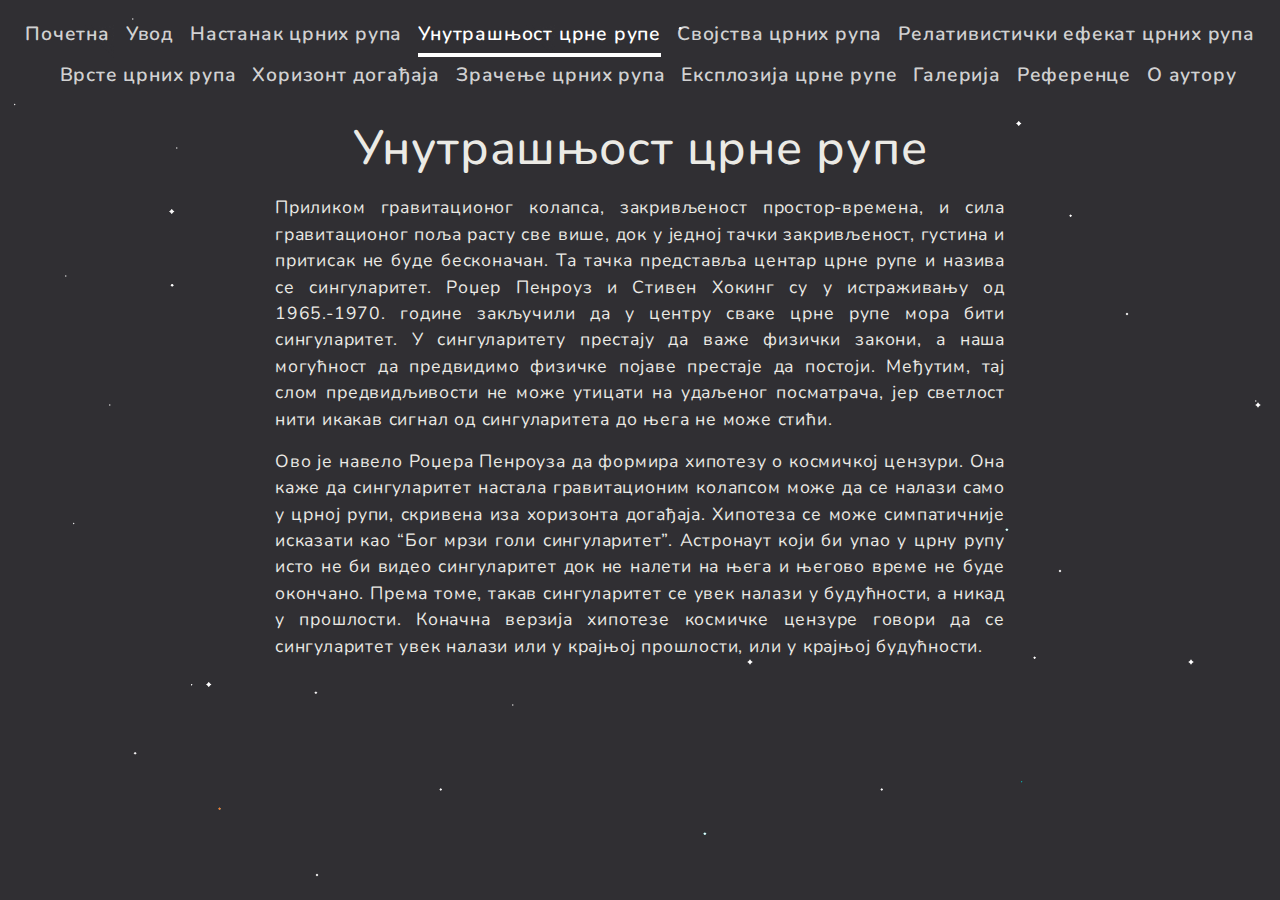
<file: stranice/unutrasnjost.html>
<!DOCTYPE html>
<html>
<head>
    <meta name="viewport" content="width=device-width, initial-scale=1, shrink-to-fit=no user-scalable=no">
    <title>Унутрашњост црне рупе</title>
    <!-- Google Fonts -->
    <link href="https://fonts.googleapis.com/css?family=Comfortaa|Nunito&display=swap" rel="stylesheet">
    <!-- Bootstrap  CSS -->
    <link href="../bootstrap/bootstrap.min.css" rel="stylesheet">
    <!-- CSS za stranice -->
    <link href="../css/crne_rupe.css" rel="stylesheet">
</head>
<body class="content-page height_100">
    <div class="cover-container d-flex p-3 mx-auto flex-column">
        <!-- <img class="zvezde" src="img/zvezde.png">-->
        <header class="masthead mb-auto">
            <div class="inner">
                <nav class="nav nav-masthead justify-content-center">
                    <a class="nav-link" href="../index.html">Почетна</a>
                    <a class="nav-link" href="uvod.html">Увод</a>
                    <a class="nav-link" href="nastanak.html">Настанак црних рупа</a>
                    <a class="nav-link active" href="unutrasnjost.html">Унутрашњост црне рупе</a>
                    <a class="nav-link" href="svojstva.html">Својства црних рупа</a>
                    <a class="nav-link" href="relativisticki_efekat.html">Релативистички ефекат црних рупа</a>
                    <a class="nav-link" href="vrste.html">Врсте црних рупа</a>
                    <a class="nav-link" href="horizont_dogadjaja.html">Хоризонт догађаја</a>
                    <a class="nav-link" href="zracenje.html">Зрачење црних рупа</a>
                    <a class="nav-link" href="eksplozija.html">Експлозија црне рупе</a>
                    <a class="nav-link" href="galerija.html">Галерија</a>
                    <a class="nav-link" href="reference.html">Референце</a>
                    <a class="nav-link" href="autor.html">О аутору</a>
                </nav>
            </div>
        </header>
        <div class="sadrzaj">
            <div class="container">
                <div class="row sidebar">
                    <div class="col-lg-10 col-xl-8 offset-lg-1 offset-xl-2">
                        <div class="intro">
                            <h1 class="text-center tekst-title">Унутрашњост црне рупе</h1>
                        </div>
                        <div class="text">
                            <p>
                                Приликом гравитационог колапса, закривљеност простор-времена, и сила гравитационог поља расту све више, док у једној тачки закривљеност, густина и притисак не буде бесконачан. Та тачка представља центар црне рупе и назива се сингуларитет. Роџер Пенроуз и Стивен Хокинг су у истраживању од 1965.-1970. године закључили да у центру сваке црне рупе мора бити сингуларитет. У сингуларитету престају да важе физички закони, а наша могућност да предвидимо физичке појаве престаје да постоји. Међутим, тај слом предвидљивости не може утицати на удаљеног посматрача, јер светлост нити икакав сигнал од сингуларитета до њега не може стићи.
                            </p>
                            <p>
                                Ово је навело Роџера Пенроуза да формира хипотезу о космичкој цензури. Она каже да сингуларитет настала гравитационим колапсом може да се налази само у црној рупи, скривена иза хоризонта догађаја. Хипотеза се може симпатичније исказати као “Бог мрзи голи сингуларитет”. Астронаут који би упао у црну рупу исто не би видео сингуларитет док не налети на њега и његово време не буде окончано. Према томе, такав сингуларитет се увек налази у будућности, а никад у прошлости. Коначна верзија хипотезе космичке цензуре говори да се сингуларитет увек налази или у крајњој прошлости, или у крајњој будућности.
                            </p>
                        </div>
                    </div>
                </div>
            </div>
        </div>
    </div>
</body>

</html>
</file>
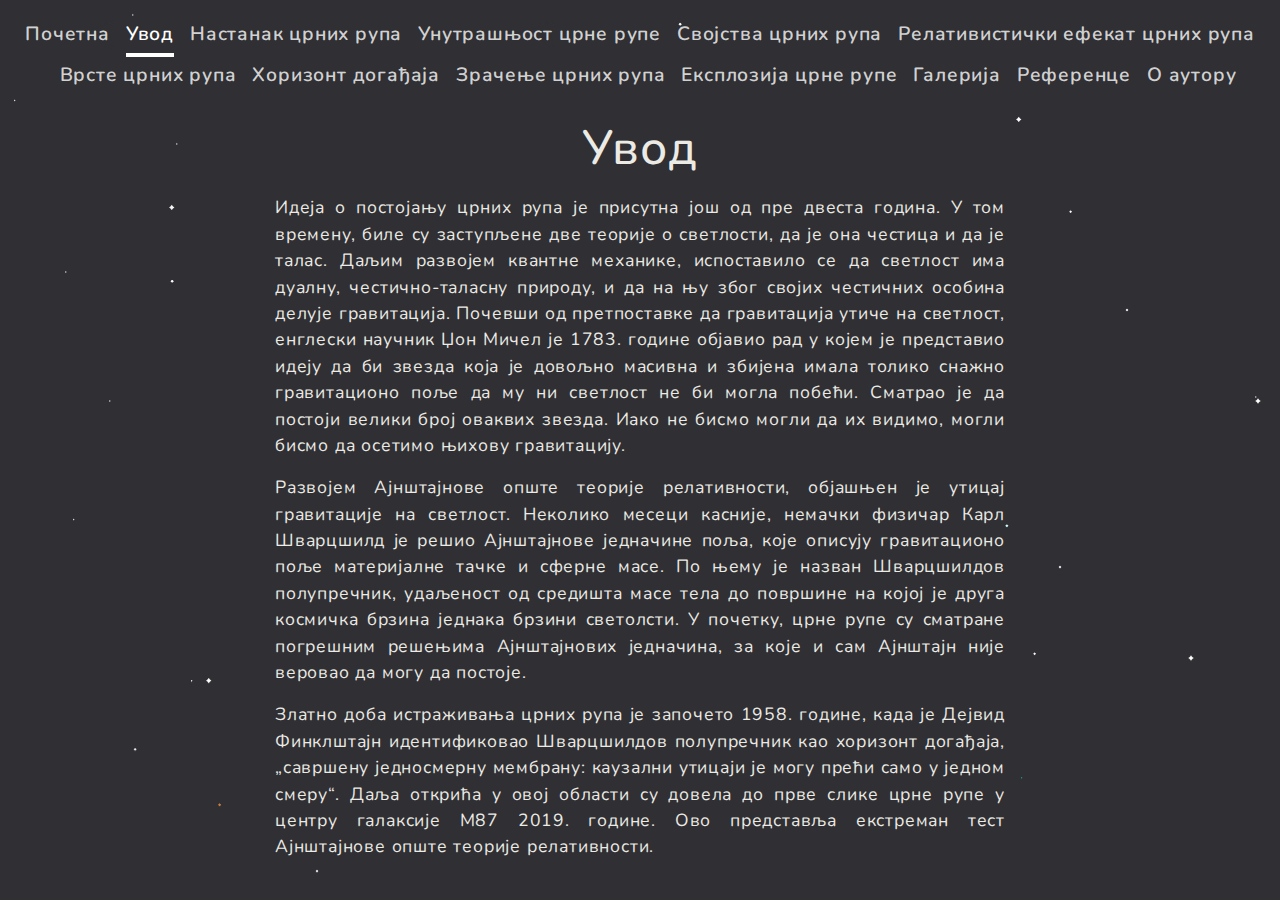
<file: stranice/uvod.html>
<!DOCTYPE html>
<html>
<head>
    <meta name="viewport" content="width=device-width, initial-scale=1, shrink-to-fit=no user-scalable=no">
    <title>Увод</title>
    <!-- Google Fonts -->
    <link href="https://fonts.googleapis.com/css?family=Comfortaa|Nunito&display=swap" rel="stylesheet">
    <!-- Bootstrap  CSS -->
    <link href="../bootstrap/bootstrap.min.css" rel="stylesheet">
    <!-- CSS za stranice -->
    <link href="../css/crne_rupe.css" rel="stylesheet">
</head>
<body class="content-page">
    <div class="cover-container d-flex p-3 mx-auto flex-column">
        <!-- <img class="zvezde" src="img/zvezde.png">-->
        <header class="masthead mb-auto">
            <div class="inner">
                <nav class="nav nav-masthead justify-content-center">
                    <a class="nav-link" href="../index.html">Почетна</a>
                    <a class="nav-link active" href="uvod.html">Увод</a>
                    <a class="nav-link" href="nastanak.html">Настанак црних рупа</a>
                    <a class="nav-link" href="unutrasnjost.html">Унутрашњост црне рупе</a>
                    <a class="nav-link" href="svojstva.html">Својства црних рупа</a>
                    <a class="nav-link" href="relativisticki_efekat.html">Релативистички ефекат црних рупа</a>
                    <a class="nav-link" href="vrste.html">Врсте црних рупа</a>
                    <a class="nav-link" href="horizont_dogadjaja.html">Хоризонт догађаја</a>
                    <a class="nav-link" href="zracenje.html">Зрачење црних рупа</a>
                    <a class="nav-link" href="eksplozija.html">Експлозија црне рупе</a>
                    <a class="nav-link" href="galerija.html">Галерија</a>
                    <a class="nav-link" href="reference.html">Референце</a>
                    <a class="nav-link" href="autor.html">О аутору</a>
                </nav>
            </div>
        </header>
        <div class="sadrzaj">
            <div class="container">
                <div class="row sidebar">
                    <div class="col-lg-10 col-xl-8 offset-lg-1 offset-xl-2">
                        <div class="intro">
                            <h1 class="text-center tekst-title">Увод</h1>
                        </div>
                        <div class="text">
                            <p>
                                Идеја о постојању црних рупа је присутна још од пре двеста година. У том времену, биле су заступљене две теорије о светлости, да је она честица и да је талас. Даљим развојем квантне механике, испоставило се да светлост има дуалну, честично-таласну природу, и да на њу због својих честичних особина делује гравитација. Почевши од претпоставке да гравитација утиче на светлост, енглески научник Џон Мичел је 1783. године објавио рад у којем је представио идеју да би звезда која је довољно масивна и збијена имала толико снажно гравитационо поље да му ни светлост не би могла побећи. Сматрао је да постоји велики број оваквих звезда. Иако не бисмо могли да их видимо, могли бисмо да осетимо њихову гравитацију.
                            </p>
                            <p>
                                Развојем Ајнштајнове опште теорије релативности, објашњен је утицај гравитације на светлост. Неколико месеци касније, немачки физичар Карл Шварцшилд је решио Ајнштајнове једначине поља, које описују гравитационо поље материјалне тачке и сферне масе. По њему је назван Шварцшилдов полупречник, удаљеност од средишта масе тела до површине на којој је друга космичка брзина једнака брзини светолсти. У почетку, црне рупе су сматране погрешним решењима Ајнштајнових једначина, за које и сам Ајнштајн није веровао да могу да постоје.
                            </p>
                            <p>
                                Златно доба истраживања црних рупа је започето 1958. године, када је Дејвид Финклштајн идентификовао Шварцшилдов полупречник као хоризонт догађаја, „савршену једносмерну мембрану: каузални утицаји је могу прећи само у једном смеру“. Даља открића у овој области су довела до прве слике црне рупе у центру галаксије М87 2019. године. Ово представља екстреман тест Ајнштајнове опште теорије релативности.                               
                            </p>
                        </div>
                    </div>
                </div>
            </div>
        </div>
    </div>
</body>

</html>
</file>
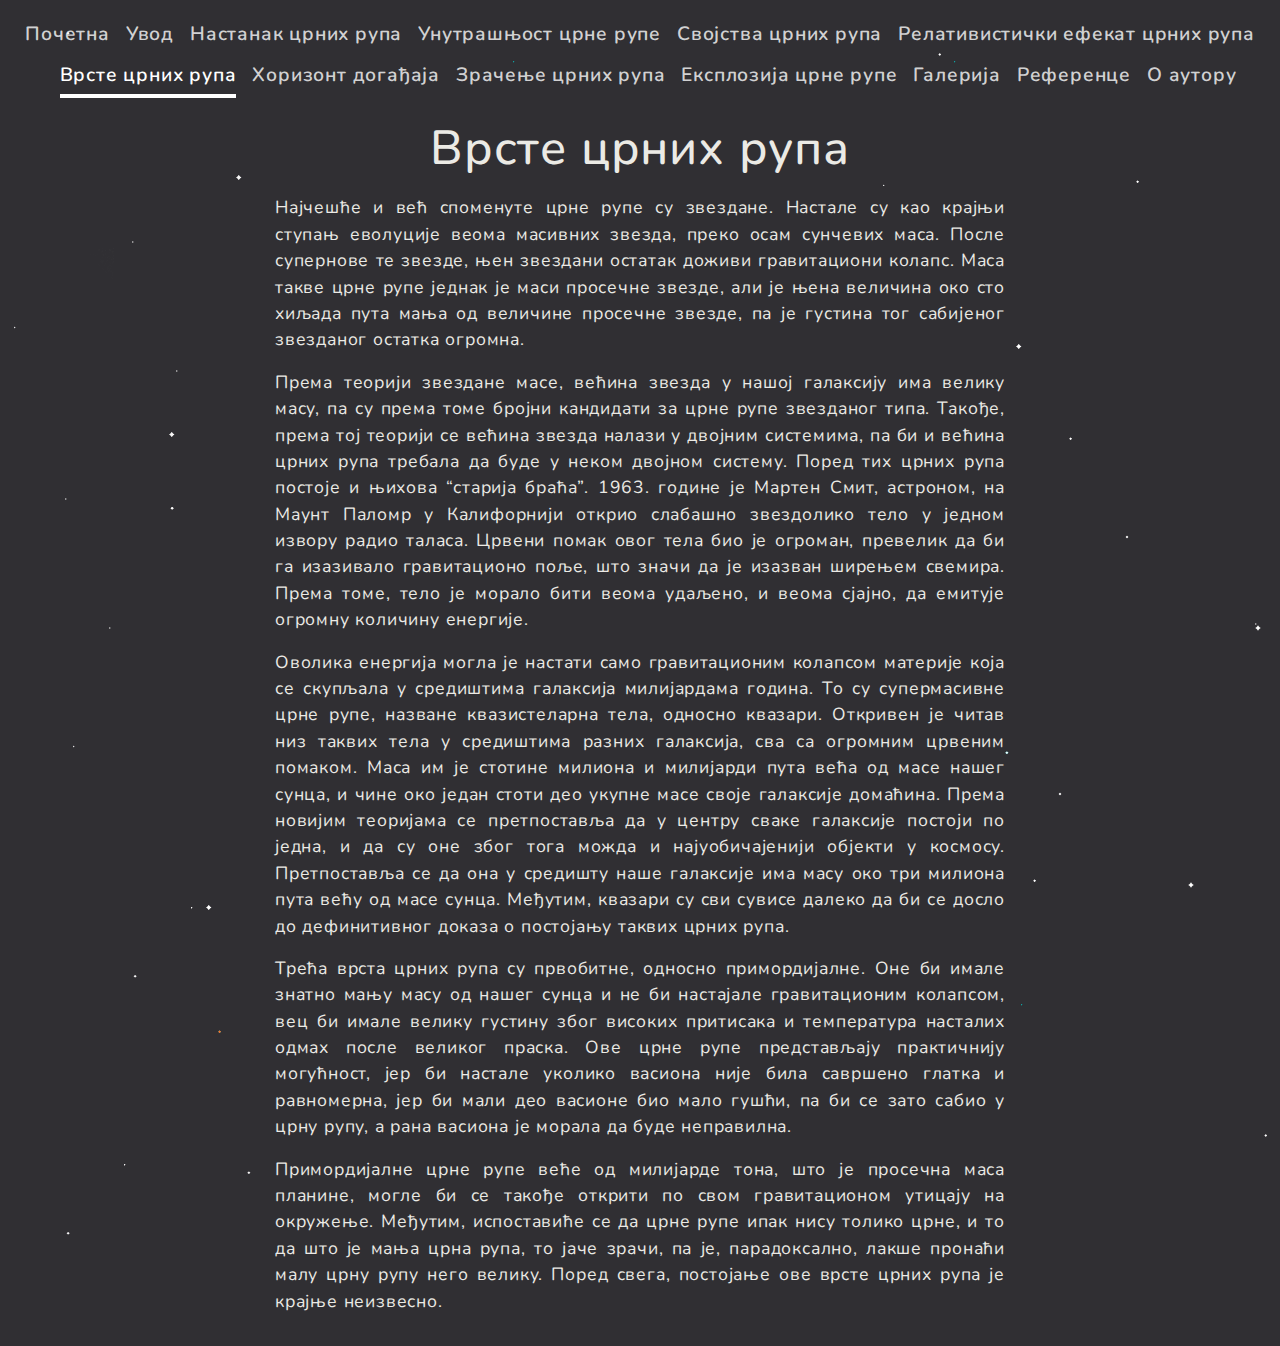
<file: stranice/vrste.html>
<!DOCTYPE html>
<html>
<head>
    <meta name="viewport" content="width=device-width, initial-scale=1, shrink-to-fit=no user-scalable=no">
    <title>Врсте црних рупа</title>
    <!-- Google Fonts -->
    <link href="https://fonts.googleapis.com/css?family=Comfortaa|Nunito&display=swap" rel="stylesheet">
    <!-- Bootstrap  CSS -->
    <link href="../bootstrap/bootstrap.min.css" rel="stylesheet">
    <!-- CSS za stranice -->
    <link href="../css/crne_rupe.css" rel="stylesheet">
</head>
<body class="content-page">
    <div class="cover-container d-flex p-3 mx-auto flex-column">
        <!-- <img class="zvezde" src="img/zvezde.png">-->
        <header class="masthead mb-auto">
            <div class="inner">
                <nav class="nav nav-masthead justify-content-center">
                    <a class="nav-link" href="../index.html">Почетна</a>
                    <a class="nav-link" href="uvod.html">Увод</a>
                    <a class="nav-link" href="nastanak.html">Настанак црних рупа</a>
                    <a class="nav-link" href="unutrasnjost.html">Унутрашњост црне рупе</a>
                    <a class="nav-link" href="svojstva.html">Својства црних рупа</a>
                    <a class="nav-link" href="relativisticki_efekat.html">Релативистички ефекат црних рупа</a>
                    <a class="nav-link active" href="vrste.html">Врсте црних рупа</a>
                    <a class="nav-link" href="horizont_dogadjaja.html">Хоризонт догађаја</a>
                    <a class="nav-link" href="zracenje.html">Зрачење црних рупа</a>
                    <a class="nav-link" href="eksplozija.html">Експлозија црне рупе</a>
                    <a class="nav-link" href="galerija.html">Галерија</a>
                    <a class="nav-link" href="reference.html">Референце</a>
                    <a class="nav-link" href="autor.html">О аутору</a>
                </nav>
            </div>
        </header>
        <div class="sadrzaj">
            <div class="container">
                <div class="row sidebar">
                    <div class="col-lg-10 col-xl-8 offset-lg-1 offset-xl-2">
                        <div class="intro">
                            <h1 class="text-center tekst-title">Врсте црних рупа</h1>
                        </div>
                        <div class="text">
                            <p>
                                Најчешће и већ споменуте црне рупе су звездане. Настале су као крајњи ступањ еволуције веома масивних звезда, преко осам сунчевих маса. После супернове те звезде, њен звездани остатак доживи гравитациони колапс. Маса такве црне рупе једнак је  маси просечне звезде, али је њена величина око сто хиљада пута мања од величине просечне звезде, па је густина тог сабијеног звезданог остатка огромна.
                            </p>
                            <p>
                                Према теорији звездане масе, већина звезда у нашој галаксију има велику масу, па су према томе бројни кандидати за црне рупе звезданог типа. Такође, према тој теорији се већина звезда налази у двојним системима, па би и већина црних рупа требала да буде у неком двојном систему. Поред тих црних рупа постоје и њихова “старија браћа”. 1963. године је Мартен Смит, астроном, на Маунт Паломр у Калифорнији открио слабашно звездолико тело у једном извору радио таласа. Црвени помак овог тела био је огроман, превелик да би га изазивало гравитационо поље, што значи да је изазван ширењем свемира. Према томе, тело је морало бити веома удаљено, и веома сјајно, да емитује огромну количину енергије.
                            </p>
                            <p>
                                Оволика енергија могла је настати само гравитационим колапсом материје која се скупљала у средиштима галаксија милијардама година. То су супермасивне црне рупе, назване квазистеларна тела, односно квазари. Откривен је читав низ таквих тела у средиштима разних галаксија, сва са огромним црвеним помаком. Маса им је стотине милиона и милијарди пута већа од масе нашег сунца, и чине око један стоти део укупне масе своје галаксије домаћина. Према новијим теоријама се претпоставља да у центру сваке галаксије постоји по једна, и да су оне због тога можда и најуобичајенији објекти у космосу. Претпоставља се да она у средишту наше галаксије има масу око три милиона пута већу од масе сунца. Међутим, квазари су сви сувисе далеко да би се досло до дефинитивног доказа о постојању таквих црних рупа.
                            </p>
                            <p>
                                Трећа врста црних рупа су првобитне, односно примордијалне. Оне би имале знатно мању масу од нашег сунца и не би настајале гравитационим колапсом, вец би имале велику густину због високих притисака и температура насталих одмах после великог праска. Ове црне рупе представљају практичнију могућност, јер би настале уколико васиона није била савршено глатка и равномерна, јер би мали део васионе био мало гушћи, па би се зато сабио у црну рупу, а рана васиона је морала да буде неправилна.
                            </p>
                            <p>
                                Примордијалне црне рупе веће од милијарде тона, што је просечна маса планине, могле би се такође открити по свом гравитационом утицају на окружење. Међутим, испоставиће се да црне рупе ипак нису толико црне, и то да што је мања црна рупа, то јаче зрачи, па је, парадоксално, лакше пронаћи малу црну рупу него велику. Поред свега, постојање ове врсте црних рупа је крајње неизвесно.
                            </p>
                        </div>
                    </div>
                </div>
            </div>
        </div>
    </div>
</body>

</html>
</file>
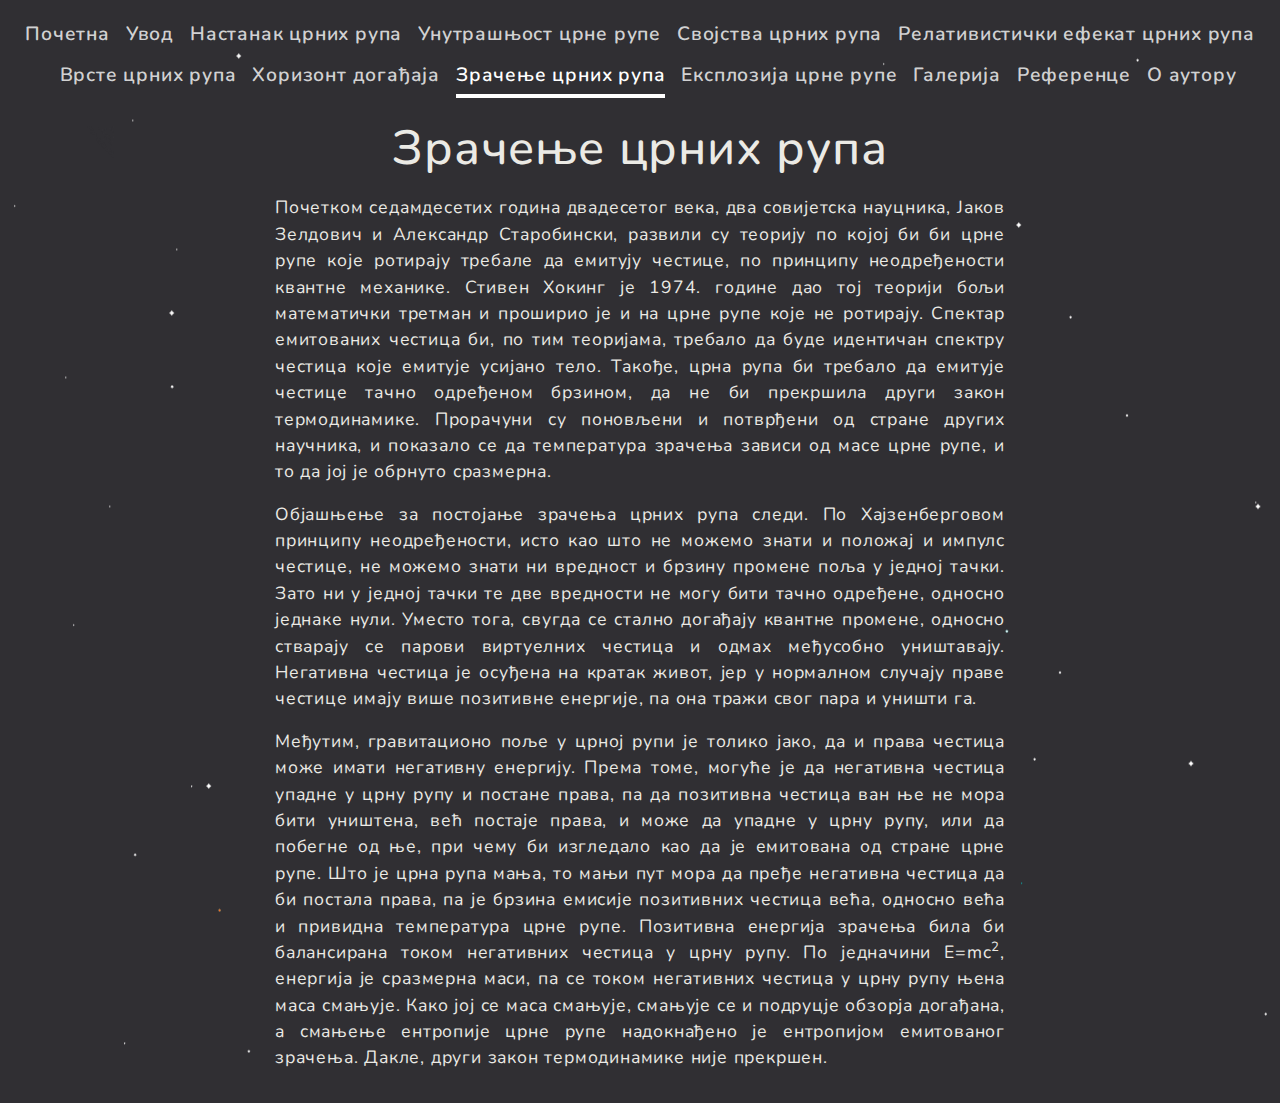
<file: stranice/zracenje.html>
<!DOCTYPE html>
<html>
<head>
    <meta name="viewport" content="width=device-width, initial-scale=1, shrink-to-fit=no user-scalable=no">
    <title>Зрачење црних рупа</title>
    <!-- Google Fonts -->
    <link href="https://fonts.googleapis.com/css?family=Comfortaa|Nunito&display=swap" rel="stylesheet">
    <!-- Bootstrap  CSS -->
    <link href="../bootstrap/bootstrap.min.css" rel="stylesheet">
    <!-- CSS za stranice -->
    <link href="../css/crne_rupe.css" rel="stylesheet">
</head>
<body class="content-page">
    <div class="cover-container d-flex p-3 mx-auto flex-column">
        <!-- <img class="zvezde" src="img/zvezde.png">-->
        <header class="masthead mb-auto">
            <div class="inner">
                <nav class="nav nav-masthead justify-content-center">
                    <a class="nav-link" href="../index.html">Почетна</a>
                    <a class="nav-link" href="uvod.html">Увод</a>
                    <a class="nav-link" href="nastanak.html">Настанак црних рупа</a>
                    <a class="nav-link" href="unutrasnjost.html">Унутрашњост црне рупе</a>
                    <a class="nav-link" href="svojstva.html">Својства црних рупа</a>
                    <a class="nav-link" href="relativisticki_efekat.html">Релативистички ефекат црних рупа</a>
                    <a class="nav-link" href="vrste.html">Врсте црних рупа</a>
                    <a class="nav-link" href="horizont_dogadjaja.html">Хоризонт догађаја</a>
                    <a class="nav-link active" href="zracenje.html">Зрачење црних рупа</a>
                    <a class="nav-link" href="eksplozija.html">Експлозија црне рупе</a>
                    <a class="nav-link" href="galerija.html">Галерија</a>
                    <a class="nav-link" href="reference.html">Референце</a>
                    <a class="nav-link" href="autor.html">О аутору</a>
                </nav>
            </div>
        </header>
        <div class="sadrzaj">
            <div class="container">
                <div class="row sidebar">
                    <div class="col-lg-10 col-xl-8 offset-lg-1 offset-xl-2">
                        <div class="intro">
                            <h1 class="text-center tekst-title">Зрачење црних рупа</h1>
                        </div>
                        <div class="text">
                            <p>
                                Почетком седамдесетих година двадесетог века, два совијетска науцника, Јаков Зелдович и Александр Старобински, развили су теорију по којој би би црне рупе које ротирају требале да емитују честице, по принципу неодређености квантне механике. Стивен Хокинг је 1974. године дао тој теорији бољи математички третман и проширио је и на црне рупе које не ротирају. Спектар емитованих честица би, по тим теоријама, требало да буде идентичан спектру честица које емитује усијано тело. Такође, црна рупа би требало да емитује честице тачно одређеном брзином, да не би прекршила други закон термодинамике. Прорачуни су поновљени и потврђени од стране других научника, и показало се да температура зрачења зависи од масе црне рупе, и то да јој је обрнуто сразмерна.
                            </p>
                            <p>
                                Објашњење за постојање зрачења црних рупа следи. По Хајзенберговом принципу неодређености, исто као што не можемо знати и положај и импулс честице, не можемо знати ни вредност и брзину промене поља у једној тачки. Зато ни у једној тачки те две вредности не могу бити тачно одређене, односно једнаке нули. Уместо тога, свугда се стално догађају квантне промене, односно стварају се парови виртуелних честица и одмах међусобно уништавају. Негативна честица је осуђена на кратак живот, јер у нормалном случају праве честице имају више позитивне енергије, па она тражи свог пара и уништи га.
                            </p>
                            <p>
                                Међутим, гравитационо поље у црној рупи је толико јако, да и права честица може имати негативну енергију. Према томе, могуће је да негативна честица упадне у црну рупу и постане права, па да позитивна честица ван ње не мора бити уништена, већ постаје права, и може да упадне у црну рупу, или да побегне од ње, при чему би изгледало као да је емитована од стране црне рупе. Што је црна рупа мања, то мањи пут мора да пређе негативна честица да би постала права, па је брзина емисије позитивних честица већа, односно већа и привидна температура црне рупе. Позитивна енергија зрачења била би балансирана током негативних честица у црну рупу. По једначини E=mc<sup>2</sup>, енергија је сразмерна маси, па се током негативних честица у црну рупу њена маса смањује. Како јој се маса смањује, смањује се и подруцје обзорја догађана, а смањење ентропије црне рупе надокнађено је ентропијом емитованог зрачења. Дакле, други закон термодинамике није прекршен.

                            </p>
                        </div>
                    </div>
                </div>
            </div>
        </div>
    </div>
</body>

</html>
</file>
<file: css/crne_rupe.css>
@font-face {
    font-family: 'Glyphicons Halflings';
    src: url('../fonts/glyphicons-halflings-regular.eot');
    src: url('../fonts/glyphicons-halflings-regular.eot?#iefix') format('embedded-opentype'), url('../fonts/glyphicons-halflings-regular.woff2') format('woff2'), url('../fonts/glyphicons-halflings-regular.woff') format('woff'), url('../fonts/glyphicons-halflings-regular.ttf') format('truetype'), url('../fonts/glyphicons-halflings-regular.svg#glyphicons_halflingsregular') format('svg');
}

a,
a:focus,
a:hover {
    color: #fff;
}

html,
body {
    height: 100%;
    font-family: 'Nunito';
    letter-spacing: 0.05em;
}

.homepage {
    display: -ms-flexbox;
    display: flex;
    background: url("../img/crna_rupa4.jpg");
    background-position: center;
    background-repeat: no-repeat;
    background-attachment: scroll;
    background-size: cover;
    overflow-y: hidden;
}

.content-page {
    background-color: #302f33;
    margin: 0;
    padding: 0;
    overflow-x: hidden;
    height: auto;
    position: relative;
}

.content-page::after {
    background-image: url(../img/zvezde1.png);
    background-position: center;
    background-repeat: repeat-y;
    background-attachment: scroll;
    content: "";
    top: 0;
    left: 0;
    bottom: 0;
    right: 0;
    position: absolute;
    z-index: -1;
    -webkit-animation: mymove 3s cubic-bezier(0.38, 0.57, 0.57, 0.43) infinite;
    animation: mymove 3s cubic-bezier(0.38, 0.57, 0.57, 0.43) infinite;
}

.content-page.galerija {
    height: 100%;
}

.text {
    text-align: justify;
    font-size: 1.1rem;
    padding-top: 0.5em;
    background-color: #302f33;
}

.tekst-title {
    font-size: 2.3rem;
    background-color: #302f33;
}

.sidebar {
    color: #ebeae5;
    padding-top: 1.4em;
}

.zvezde {
    position: absolute;
    width: 100%;
    height: 100%;
    top: 0;
    bottom: 0;
    left: 0;
    overflow: hidden;
}

.cover-container {
    max-width: 1500px;
}

.inner-cover h1 {
    font-family: 'Comfortaa';
    font-size: 1.75rem;
    font-weight: 500;
    line-height: 1.75rem;
    letter-spacing: 0.8rem;
    background: -webkit-linear-gradient(rgba(255, 255, 255, 0.9), rgba(255, 255, 255, 0.7));
    -webkit-text-fill-color: transparent;
    -webkit-background-clip: text;
}

.inner-cover h2 {
    max-width: 20rem;
    font-size: 1.2rem;
    font-weight: 500;
    line-height: normal;
    background: linear-gradient(to right, #232526, #414345);
    -webkit-text-fill-color: transparent;
    -webkit-background-clip: text;
}

.masthead {
    margin-bottom: 2rem;
}

.nav-masthead .nav-link {
    padding: .25rem 0;
    font-weight: 600;
    font-size: 1rem;
    color: rgba(255, 255, 255, .8);
    background-color: transparent;
    border-bottom: .25rem solid transparent;
}

.nav-masthead .nav-link:hover,
.nav-masthead .nav-link:focus {
    border-bottom-color: rgba(255, 255, 255, .45);
}

.nav-masthead .nav-link + .nav-link {
    margin-left: 1rem;
}

.nav-masthead .active {
    color: #fff;
    border-bottom-color: #fff;
}

.cover {
    padding: 0 1.5rem;
}

.tz-gallery {
    background-color: #302f33
}

.tz-gallery .row > div {
    padding: 2px;
}

.tz-gallery .lightbox img {
    width: 100%;
    border-radius: 0;
    position: relative;
}

.tz-gallery .lightbox:before {
    position: absolute;
    top: 50%;
    left: 50%;
    margin-top: -13px;
    margin-left: -13px;
    opacity: 0;
    color: #fff;
    font-size: 26px;
    font-family: 'Glyphicons Halflings';
    content: '\e003';
    pointer-events: none;
    z-index: 9000;
    transition: 0.4s;
}

.tz-gallery .lightbox:after {
    position: absolute;
    top: 0;
    left: 0;
    width: 100%;
    height: 100%;
    opacity: 0;
    background-color: rgba(46, 132, 206, 0.7);
    content: '';
    transition: 0.4s;
}

.tz-gallery .lightbox:hover:after,
.tz-gallery .lightbox:hover:before {
    opacity: 1;
}

.baguetteBox-button {
    background-color: transparent !important;
}

.height_100{
    height: 100%;
}

/* MEDIA */

@media (min-width: 1200px) .cover-container {
    max-width: 1000px;
}

@media (min-width: 395px) {
    .inner-cover h1 {
        font-size: 2.5em;
        line-height: 2.5rem;
    }

    .inner-cover h2 {
        font-size: 1.5rem;
    }
}

@media (min-width: 500px) {
    .inner-cover h1 {
        font-size: 3.5rem;
        line-height: 3.5rem;
    }

    .inner-cover h2 {
        font-size: 1.7rem;
    }

    .nav-masthead .nav-link {
        font-size: 1.2rem;
    }
}

@media (min-width: 768px) {
    .inner-cover h1 {
        font-size: 5.25rem;
        line-height: 5.3rem;
    }

    .inner-cover h2 {
        font-size: 2rem;
    }

}

@media (min-width: 992px) {
    .inner-cover h1 {
        font-size: 6.5rem;
        line-height: 6.5rem;
        letter-spacing: 0.8rem;
    }

    .inner-cover h2 {
        max-width: 30rem;
        font-size: 2.3rem;
    }

    .tekst-title {
        font-size: 3rem;
    }
}

@media (max-width:767px) {
    .photo-gallery h2 {
        margin-bottom: 25px;
        padding-top: 25px;
        font-size: 24px;
    }
}

/* ANIMACIJA */

@keyframes mymove {
    0 {
        opacity: 100%;
    }

    25% {
        opacity: 10%;
    }

    50% {
        opacity: 80%;
    }

    75% {
        opacity: 30%;
    }

    100% {
        opacity: 100%;
    }
}
</file>
